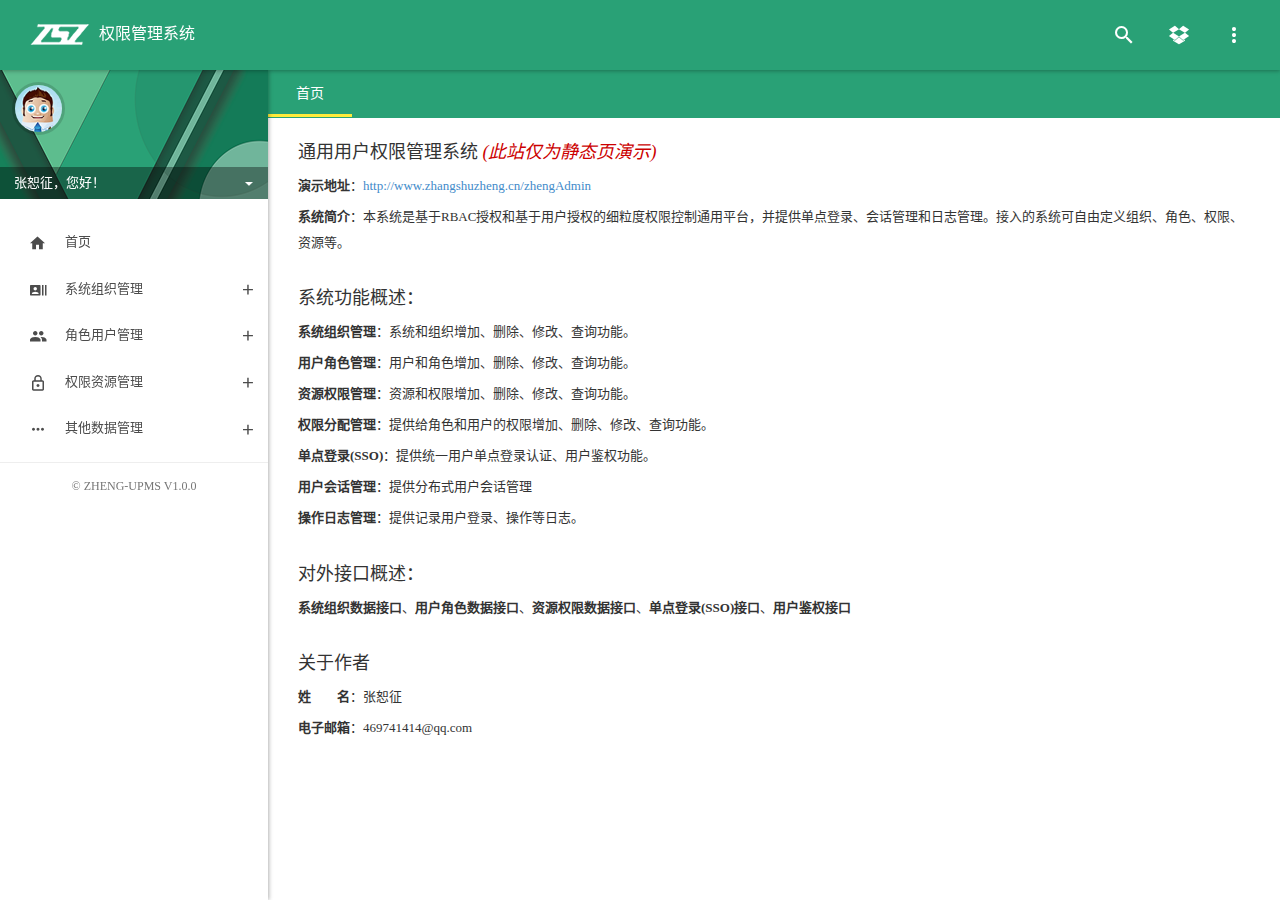
<file: springboot-demo/src/main/resources/static/index.html>
<!DOCTYPE HTML>
<html lang="zh-cn">
<head>
	<meta charset="utf-8">
	<meta http-equiv="X-UA-Compatible" content="IE=edge">
	<meta name="viewport" content="width=device-width, initial-scale=1">
	<title>用户权限管理系统</title>

	<link href="plugins/fullPage/jquery.fullPage.css" rel="stylesheet"/>
	<link href="plugins/bootstrap-3.3.0/css/bootstrap.min.css" rel="stylesheet"/>
	<link href="plugins/material-design-iconic-font-2.2.0/css/material-design-iconic-font.min.css" rel="stylesheet"/>
	<link href="plugins/waves-0.7.5/waves.min.css" rel="stylesheet"/>
	<link href="plugins/malihu-custom-scrollbar-plugin/jquery.mCustomScrollbar.min.css" rel="stylesheet"/>
	<link href="css/admin.css" rel="stylesheet"/>
	<style>
	/** skins **/
	#zheng-upms-server #header {background: #29A176;}
	#zheng-upms-server .content_tab{background: #29A176;}
	#zheng-upms-server .s-profile>a{background: url(images/zheng-upms.png) left top no-repeat;}
	
	#zheng-cms-admin #header {background: #455EC5;}
	#zheng-cms-admin .content_tab{background: #455EC5;}
	#zheng-cms-admin .s-profile>a{background: url(images/zheng-cms.png) left top no-repeat;}
	
	#zheng-pay-admin #header {background: #F06292;}
	#zheng-pay-admin .content_tab{background: #F06292;}
	#zheng-pay-admin .s-profile>a{background: url(images/zheng-pay.png) left top no-repeat;}
	
	#zheng-ucenter-home #header {background: #6539B4;}
	#zheng-ucenter-home .content_tab{background: #6539B4;}
	#zheng-ucenter-home .s-profile>a{background: url(images/zheng-ucenter.png) left top no-repeat;}
	
	#zheng-oss-web #header {background: #0B8DE5;}
	#zheng-oss-web .content_tab{background: #0B8DE5;}
	#zheng-oss-web .s-profile>a{background: url(images/zheng-oss.png) left top no-repeat;}
	
	#test #header {background: test;}
	#test .content_tab{background: test;}
	#test .s-profile>a{background: url(test) left top no-repeat;}
	</style>
</head>
<body>
<header id="header">
	<ul id="menu">
		<li id="guide" class="line-trigger">
			<div class="line-wrap">
				<div class="line top"></div>
				<div class="line center"></div>
				<div class="line bottom"></div>
			</div>
		</li>
		<li id="logo" class="hidden-xs">
			<a href="index.html">
				<img src="images/logo.png"/>
			</a>
			<span id="system_title">权限管理系统</span>
		</li>
		<li class="pull-right">
			<ul class="hi-menu">
				<!-- 搜索 -->
				<li class="dropdown">
					<a class="waves-effect waves-light" data-toggle="dropdown" href="javascript:;">
						<i class="him-icon zmdi zmdi-search"></i>
					</a>
					<ul class="dropdown-menu dm-icon pull-right">
						<form id="search-form" class="form-inline">
							<div class="input-group">
								<input id="keywords" type="text" name="keywords" class="form-control" placeholder="搜索"/>
								<div class="input-group-btn">
									<button type="submit" class="btn btn-default"><span class="glyphicon glyphicon-search"></span></button>
								</div>
							</div>
						</form>
					</ul>
				</li>
				<li class="dropdown">
					<a class="waves-effect waves-light" data-toggle="dropdown" href="javascript:;">
						<i class="him-icon zmdi zmdi-dropbox"></i>
					</a>
					<ul class="dropdown-menu dm-icon pull-right">
						<li class="skin-switch">
							请选择系统切换
						</li>
						<li class="divider"></li>
						<li>
							<a class="waves-effect switch-systems" href="javascript:;" systemid="1" systemname="zheng-upms-server" systemtitle="权限管理系统"><i class="zmdi zmdi-shield-security"></i> 权限管理系统</a>
						</li>
						
						<li>
							<a class="waves-effect switch-systems" href="javascript:;" systemid="2" systemname="zheng-cms-admin" systemtitle="内容管理系统"><i class="zmdi zmdi-wikipedia"></i> 内容管理系统</a>
						</li>
						
						<li>
							<a class="waves-effect switch-systems" href="javascript:;" systemid="3" systemname="zheng-pay-admin" systemtitle="支付管理系统"><i class="zmdi zmdi-paypal-alt"></i> 支付管理系统</a>
						</li>
						
						<li>
							<a class="waves-effect switch-systems" href="javascript:;" systemid="4" systemname="zheng-ucenter-home" systemtitle="用户管理系统"><i class="zmdi zmdi-account"></i> 用户管理系统</a>
						</li>
						
						<li>
							<a class="waves-effect switch-systems" href="javascript:;" systemid="5" systemname="zheng-oss-web" systemtitle="存储管理系统"><i class="zmdi zmdi-cloud"></i> 存储管理系统</a>
						</li>
					</ul>
				</li>
				<li class="dropdown">
					<a class="waves-effect waves-light" data-toggle="dropdown" href="javascript:;">
						<i class="him-icon zmdi zmdi-more-vert"></i>
					</a>
					<ul class="dropdown-menu dm-icon pull-right">
						<li class="hidden-xs">
							<a class="waves-effect" data-ma-action="fullscreen" href="javascript:fullPage();"><i class="zmdi zmdi-fullscreen"></i> 全屏模式</a>
						</li>
						<li>
							<a class="waves-effect" data-ma-action="clear-localstorage" href="javascript:;"><i class="zmdi zmdi-delete"></i> 清除缓存</a>
						</li>
						<li>
							<a class="waves-effect" href="javascript:;"><i class="zmdi zmdi-face"></i> 隐私管理</a>
						</li>
						<li>
							<a class="waves-effect" href="javascript:;"><i class="zmdi zmdi-settings"></i> 系统设置</a>
						</li>
						<li>
							<a class="waves-effect" href="javascript:;"><i class="zmdi zmdi-run"></i> 退出登录</a>
						</li>
					</ul>
				</li>
			</ul>
		</li>
	</ul>
</header>
<section id="main">
	<!-- 左侧导航区 -->
	<aside id="sidebar">
		<!-- 个人资料区 -->
		<div class="s-profile">
			<a class="waves-effect waves-light" href="javascript:;">
				<div class="sp-pic">
					<img src="images/avatar.jpg"/>
				</div>
				<div class="sp-info">
					张恕征，您好！
					<i class="zmdi zmdi-caret-down"></i>
				</div>
			</a>
			<ul class="main-menu">
				<li>
					<a class="waves-effect" href="javascript:;"><i class="zmdi zmdi-account"></i> 个人资料</a>
				</li>
				<li>
					<a class="waves-effect" href="javascript:;"><i class="zmdi zmdi-face"></i> 隐私管理</a>
				</li>
				<li>
					<a class="waves-effect" href="javascript:;"><i class="zmdi zmdi-settings"></i> 系统设置</a>
				</li>
				<li>
					<a class="waves-effect" href="javascript:;"><i class="zmdi zmdi-run"></i> 退出登录</a>
				</li>
			</ul>
		</div>
		<!-- /个人资料区 -->
		<!-- 菜单区 -->
		<ul class="main-menu">
			<li>
			<a class="waves-effect" href="javascript:Tab.addTab('首页', 'home');"><i class="zmdi zmdi-home"></i> 首页</a>
			</li>
			<li class="sub-menu system_menus system_1 0">
			<a class="waves-effect" href="javascript:;"><i class="zmdi zmdi-accounts-list"></i> 系统组织管理</a>
			<ul>
				<li><a class="waves-effect" href="javascript:Tab.addTab('系统管理', 'crud.html');">系统管理</a></li>
				<li><a class="waves-effect" href="javascript:Tab.addTab('组织管理', '/manage/organization/index');">组织管理</a></li>
			</ul>
			</li>
			<li class="sub-menu system_menus system_1 3">
			<a class="waves-effect" href="javascript:;"><i class="zmdi zmdi-accounts"></i> 角色用户管理</a>
			<ul>
				<li><a class="waves-effect" href="javascript:Tab.addTab('角色管理', '/manage/role/index');">角色管理</a></li>
				<li><a class="waves-effect" href="javascript:Tab.addTab('用户管理', '/manage/user/index');">用户管理</a></li>
			</ul>
			</li>
			<li class="sub-menu system_menus system_1 6">
			<a class="waves-effect" href="javascript:;"><i class="zmdi zmdi-lock-outline"></i> 权限资源管理</a>
			<ul>
				<li><a class="waves-effect" href="javascript:Tab.addTab('权限管理', '/manage/permission/index');">权限管理</a></li>
			</ul>
			</li>
			<li class="sub-menu system_menus system_1 7">
			<a class="waves-effect" href="javascript:;"><i class="zmdi zmdi-more"></i> 其他数据管理</a>
			<ul>
				<li><a class="waves-effect" href="javascript:Tab.addTab('公共码表', '/manage/coder/index');">公共码表</a></li>
				<li><a class="waves-effect" href="javascript:Tab.addTab('会话管理', '/manage/session/index');">会话管理</a></li>
				<li><a class="waves-effect" href="javascript:Tab.addTab('日志记录', '/manage/log/index');">日志记录</a></li>
				<li><a class="waves-effect" href="javascript:Tab.addTab('键值设置', '/manage/map/index');">键值设置</a></li>
			</ul>
			</li>
			<li class="sub-menu system_menus system_2 12" style="display:none;">
			<a class="waves-effect" href="javascript:;"><i class="zmdi zmdi-menu"></i> 标签类目管理</a>
			<ul>
				<li><a class="waves-effect" href="javascript:Tab.addTab('标签管理', '/manage/tag/index');">标签管理</a></li>
				<li><a class="waves-effect" href="javascript:Tab.addTab('类目管理', '/manage/category/index');">类目管理</a></li>
			</ul>
			</li>
			<li class="sub-menu system_menus system_2 15" style="display:none;">
			<a class="waves-effect" href="javascript:;"><i class="zmdi zmdi-collection-text"></i> 文章内容管理</a>
			<ul>
				<li><a class="waves-effect" href="javascript:Tab.addTab('文章管理', '/manage/article/index');">文章管理</a></li>
				<li><a class="waves-effect" href="javascript:Tab.addTab('回收管理', '/manage/article/recycle');">回收管理</a></li>
			</ul>
			</li>
			<li>
			<div class="upms-version">
				&copy; ZHENG-UPMS V1.0.0
			</div>
			</li>
		</ul>
		<!-- /菜单区 -->
	</aside>
	<!-- /左侧导航区 -->
	<section id="content">
		<div class="content_tab">
			<div class="tab_left">
				<a class="waves-effect waves-light" href="javascript:;"><i class="zmdi zmdi-chevron-left"></i></a>
			</div>
			<div class="tab_right">
				<a class="waves-effect waves-light" href="javascript:;"><i class="zmdi zmdi-chevron-right"></i></a>
			</div>
			<ul id="tabs" class="tabs">
				<li id="tab_home" data-index="home" data-closeable="false" class="cur">
					<a class="waves-effect waves-light">首页</a>
				</li>
			</ul>
		</div>
		<div class="content_main">
			<div id="iframe_home" class="iframe cur">
				<p><h4>通用用户权限管理系统 <i style="color:#c00">(此站仅为静态页演示)</i></h4></p>
				<p><b>演示地址</b>：<a href="http://www.zhangshuzheng.cn/zhengAdmin" target="_blank">http://www.zhangshuzheng.cn/zhengAdmin</a></p>
				<p><b>系统简介</b>：本系统是基于RBAC授权和基于用户授权的细粒度权限控制通用平台，并提供单点登录、会话管理和日志管理。接入的系统可自由定义组织、角色、权限、资源等。</p><br/>
				<p><h4>系统功能概述：</h4></p>
				<p><b>系统组织管理</b>：系统和组织增加、删除、修改、查询功能。</p>
				<p><b>用户角色管理</b>：用户和角色增加、删除、修改、查询功能。</p>
				<p><b>资源权限管理</b>：资源和权限增加、删除、修改、查询功能。</p>
				<p><b>权限分配管理</b>：提供给角色和用户的权限增加、删除、修改、查询功能。</p>
				<p><b>单点登录(SSO)</b>：提供统一用户单点登录认证、用户鉴权功能。</p>
				<p><b>用户会话管理</b>：提供分布式用户会话管理</p>
				<p><b>操作日志管理</b>：提供记录用户登录、操作等日志。</p><br/>
				<p><h4>对外接口概述：</h4></p>
				<p><b>系统组织数据接口</b>、<b>用户角色数据接口</b>、<b>资源权限数据接口</b>、<b>单点登录(SSO)接口</b>、<b>用户鉴权接口</b></p><br/>
				<p><h4>关于作者</h4></p>
				<p><b>姓　　名</b>：张恕征</p>
				<p><b>电子邮箱</b>：469741414@qq.com</p>
			</div>
		</div>
	</section>
</section>
<footer id="footer"></footer>

<script src="plugins/jquery.1.12.4.min.js"></script>
<script src="plugins/bootstrap-3.3.0/js/bootstrap.min.js"></script>
<script src="plugins/waves-0.7.5/waves.min.js"></script>
<script src="plugins/malihu-custom-scrollbar-plugin/jquery.mCustomScrollbar.concat.min.js"></script>
<script src="plugins/BootstrapMenu.min.js"></script>
<script src="plugins/device.min.js"></script>
<script src="plugins/fullPage/jquery.fullPage.min.js"></script>
<script src="plugins/fullPage/jquery.jdirk.min.js"></script>
<script src="plugins/jquery.cookie.js"></script>

<script src="js/admin.js"></script>
</body>
</html>
</file>
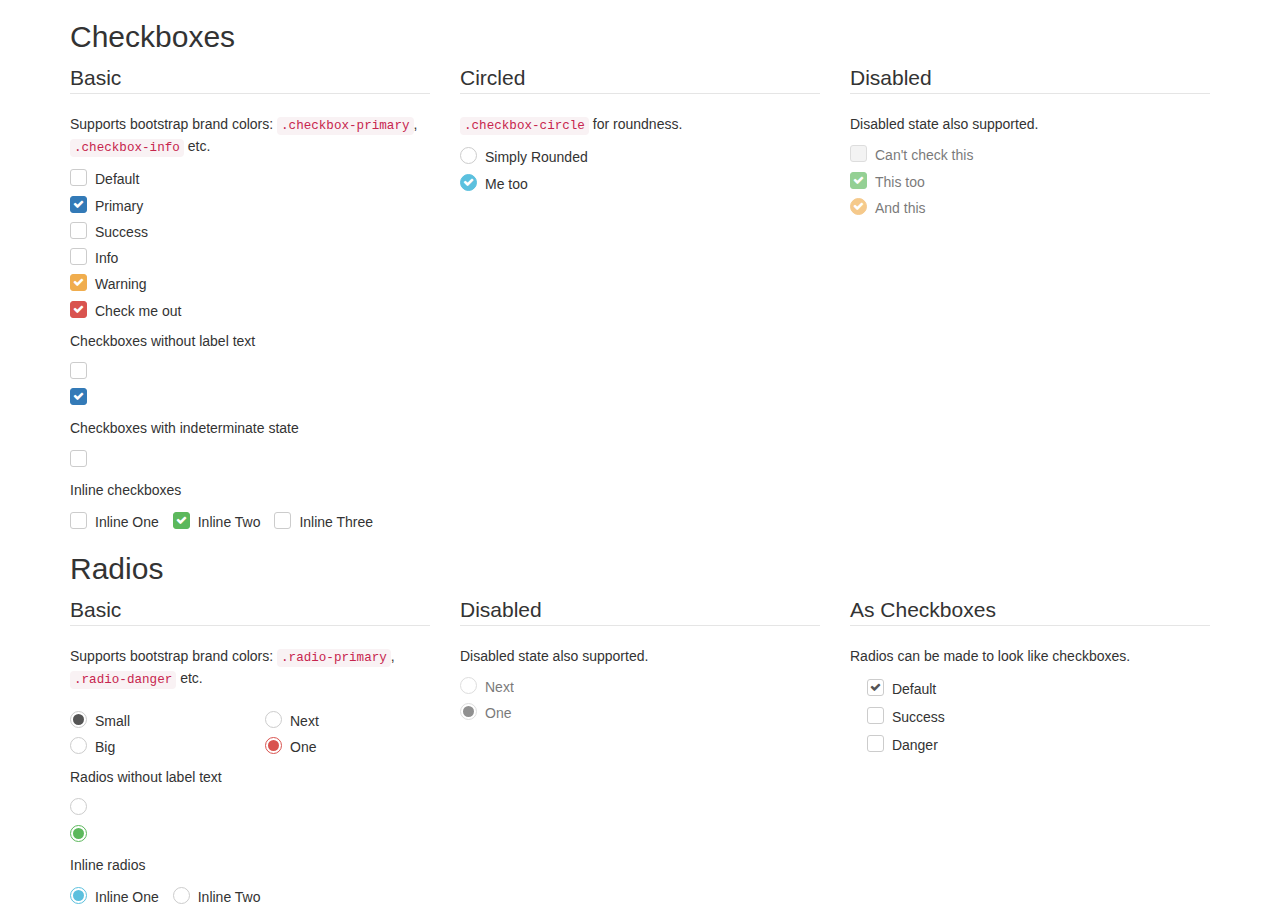
<file: springboot-demo/src/main/resources/static/plugins/awesome-bootstrap-checkbox/index.html>
<!DOCTYPE html>
<html>
<head lang="en">
    <meta charset="UTF-8">
    <title>awesome bootstrap checkbox demo</title>
    <link rel="stylesheet" href="../bootstrap-3.3.0/css/bootstrap.css"/>
    <link rel="stylesheet" href="../font-awesome-4.7.0/css/font-awesome.css"/>
    <link rel="stylesheet" href="awesome-bootstrap-checkbox.css"/>
</head>
<body>
<div class="container">
    <h2>Checkboxes</h2>
    <form role="form">
        <div class="row">
            <div class="col-md-4">
                <fieldset>
                    <legend>
                        Basic
                    </legend>
                    <p>
                        Supports bootstrap brand colors: <code>.checkbox-primary</code>, <code>.checkbox-info</code> etc.
                    </p>
                    <div class="checkbox">
                        <input id="checkbox1" class="styled" type="checkbox">
                        <label for="checkbox1">
                            Default
                        </label>
                    </div>
                    <div class="checkbox checkbox-primary">
                        <input id="checkbox2" class="styled" type="checkbox" checked>
                        <label for="checkbox2">
                            Primary
                        </label>
                    </div>
                    <div class="checkbox checkbox-success">
                        <input id="checkbox3" class="styled" type="checkbox">
                        <label for="checkbox3">
                            Success
                        </label>
                    </div>
                    <div class="checkbox checkbox-info">
                        <input id="checkbox4" class="styled" type="checkbox">
                        <label for="checkbox4">
                            Info
                        </label>
                    </div>
                    <div class="checkbox checkbox-warning">
                        <input id="checkbox5" type="checkbox" class="styled" checked>
                        <label for="checkbox5">
                            Warning
                        </label>
                    </div>
                    <div class="checkbox checkbox-danger">
                        <input id="checkbox6" type="checkbox" class="styled" checked>
                        <label for="checkbox6">
                            Check me out
                        </label>
                    </div>
                    <p>Checkboxes without label text</p>
                    <div class="checkbox">
                        <input type="checkbox" class="styled" id="singleCheckbox1" value="option1" aria-label="Single checkbox One">
                        <label></label>
                    </div>
                    <div class="checkbox checkbox-primary">
                        <input type="checkbox" class="styled styled-primary" id="singleCheckbox2" value="option2" checked aria-label="Single checkbox Two">
                        <label></label>
                    </div>
                    <p>Checkboxes with indeterminate state</p>
                    <div class="checkbox checkbox-primary">
                        <input id="indeterminateCheckbox" class="styled" type="checkbox" onclick="changeState(this)">
                        <label></label>
                    </div>
                    <p>Inline checkboxes</p>
                    <div class="checkbox checkbox-inline">
                        <input type="checkbox" class="styled" id="inlineCheckbox1" value="option1">
                        <label for="inlineCheckbox1"> Inline One </label>
                    </div>
                    <div class="checkbox checkbox-success checkbox-inline">
                        <input type="checkbox" class="styled" id="inlineCheckbox2" value="option1" checked>
                        <label for="inlineCheckbox2"> Inline Two </label>
                    </div>
                    <div class="checkbox checkbox-inline">
                        <input type="checkbox" class="styled" id="inlineCheckbox3" value="option1">
                        <label for="inlineCheckbox3"> Inline Three </label>
                    </div>
                </fieldset>
            </div>
            <div class="col-md-4">
                <fieldset>
                    <legend>
                        Circled
                    </legend>
                    <p>
                        <code>.checkbox-circle</code> for roundness.
                    </p>
                    <div class="checkbox checkbox-circle">
                        <input id="checkbox7" class="styled" type="checkbox">
                        <label for="checkbox7">
                            Simply Rounded
                        </label>
                    </div>
                    <div class="checkbox checkbox-info checkbox-circle">
                        <input id="checkbox8" class="styled" type="checkbox" checked>
                        <label for="checkbox8">
                            Me too
                        </label>
                    </div>
                </fieldset>
            </div>
            <div class="col-md-4">
                <fieldset>
                    <legend>
                        Disabled
                    </legend>
                    <p>
                        Disabled state also supported.
                    </p>
                    <div class="checkbox">
                        <input class="styled" id="checkbox9" type="checkbox" disabled>
                        <label for="checkbox9">
                            Can't check this
                        </label>
                    </div>
                    <div class="checkbox checkbox-success">
                        <input class="styled styled" id="checkbox10" type="checkbox" disabled checked>
                        <label for="checkbox10">
                            This too
                        </label>
                    </div>
                    <div class="checkbox checkbox-warning checkbox-circle">
                        <input class="styled" id="checkbox11" type="checkbox" disabled checked>
                        <label for="checkbox11">
                            And this
                        </label>
                    </div>
                </fieldset>
            </div>
        </div>
    </form>
    <h2>Radios</h2>
    <form role="form">
        <div class="row">
            <div class="col-md-4">
                <fieldset>
                    <legend>
                        Basic
                    </legend>
                    <p>
                        Supports bootstrap brand colors: <code>.radio-primary</code>, <code>.radio-danger</code> etc.
                    </p>
                    <div class="row">
                        <div class="col-sm-6">
                            <div class="radio">
                                <input type="radio" name="radio1" id="radio1" value="option1" checked>
                                <label for="radio1">
                                    Small
                                </label>
                            </div>
                            <div class="radio">
                                <input type="radio" name="radio1" id="radio2" value="option2">
                                <label for="radio2">
                                    Big
                                </label>
                            </div>
                        </div>
                        <div class="col-sm-6">
                            <div class="radio radio-danger">
                                <input type="radio" name="radio2" id="radio3" value="option1">
                                <label for="radio3">
                                    Next
                                </label>
                            </div>
                            <div class="radio radio-danger">
                                <input type="radio" name="radio2" id="radio4" value="option2" checked>
                                <label for="radio4">
                                    One
                                </label>
                            </div>
                        </div>
                    </div>
                    <p>Radios without label text</p>
                    <div class="radio">
                        <input type="radio" id="singleRadio1" value="option1" name="radioSingle1" aria-label="Single radio One">
                        <label></label>
                    </div>
                    <div class="radio radio-success">
                        <input type="radio" id="singleRadio2" value="option2" name="radioSingle1" checked aria-label="Single radio Two">
                        <label></label>
                    </div>
                    <p>Inline radios</p>
                    <div class="radio radio-info radio-inline">
                        <input type="radio" id="inlineRadio1" value="option1" name="radioInline" checked>
                        <label for="inlineRadio1"> Inline One </label>
                    </div>
                    <div class="radio radio-inline">
                        <input type="radio" id="inlineRadio2" value="option2" name="radioInline">
                        <label for="inlineRadio2"> Inline Two </label>
                    </div>
                </fieldset>
            </div>
            <div class="col-md-4">
                <fieldset>
                    <legend>
                        Disabled
                    </legend>
                    <p>
                        Disabled state also supported.
                    </p>
                    <div class="radio radio-danger">
                        <input type="radio" name="radio3" id="radio5" value="option1" disabled>
                        <label for="radio5">
                            Next
                        </label>
                    </div>
                    <div class="radio">
                        <input type="radio" name="radio3" id="radio6" value="option2" checked disabled>
                        <label for="radio6">
                            One
                        </label>
                    </div>
                </fieldset>
            </div>
            <div class="col-md-4">
                <fieldset>
                    <legend>
                        As Checkboxes
                    </legend>
                    <p>
                        Radios can be made to look like checkboxes.
                    </p>
                    <div class="checkbox checkbox">
                        <input type="radio" name="radio4" id="radio7" value="option1" checked>
                        <label for="radio7">
                            Default
                        </label>
                    </div>
                    <div class="checkbox checkbox-success">
                        <input type="radio" name="radio4" id="radio8" value="option2">
                        <label for="radio8">
                            Success
                        </label>
                    </div>
                    <div class="checkbox checkbox-danger">
                        <input type="radio" name="radio4" id="radio9" value="option3">
                        <label for="radio9">
                            Danger
                        </label>
                    </div>
                </fieldset>
            </div>
        </div>
    </form>
</div>
<script type="text/javascript">
    function changeState(el) {
        if (el.readOnly) el.checked=el.readOnly=false;
        else if (!el.checked) el.readOnly=el.indeterminate=true;
    }
</script>
</body>
</html>
</file>
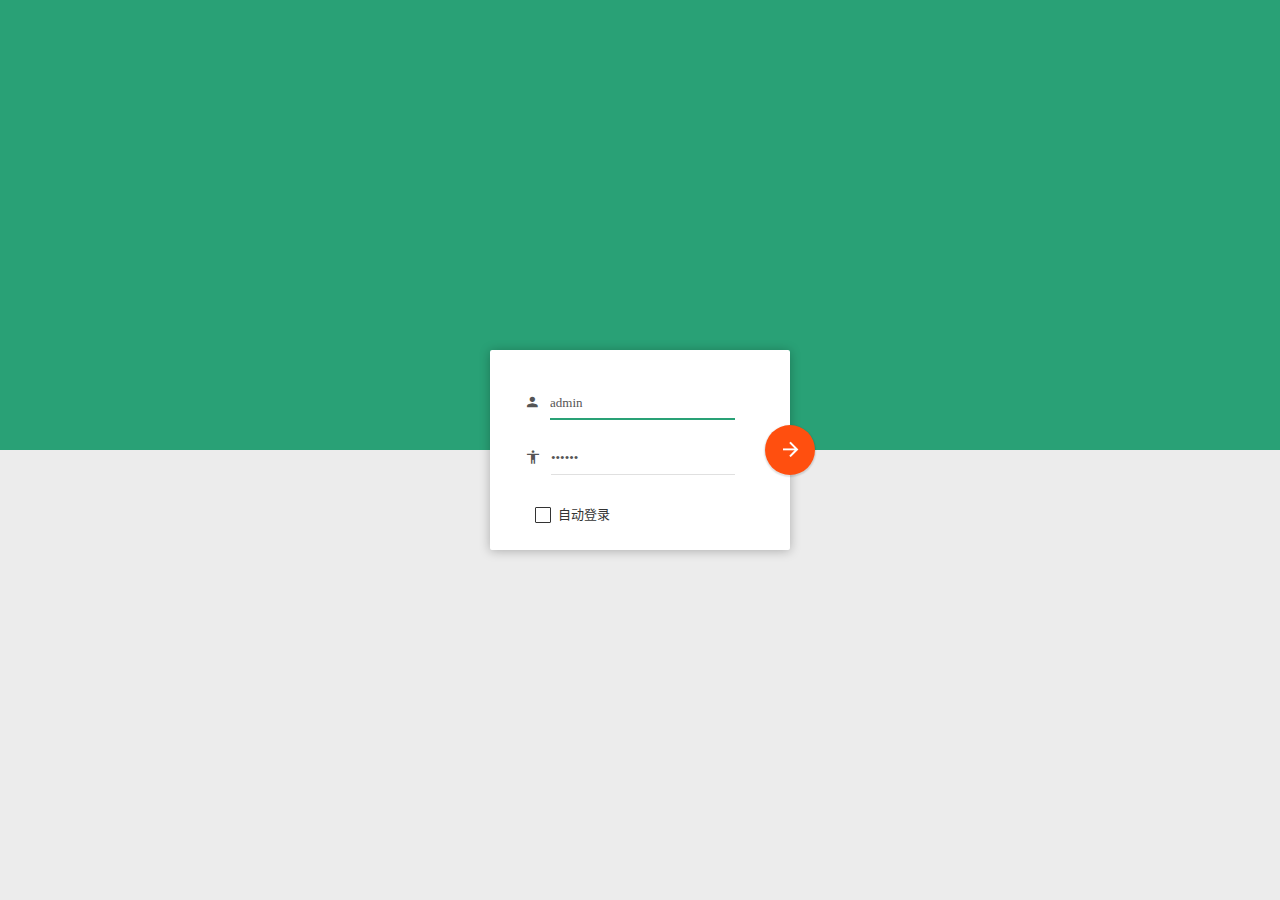
<file: springboot-demo/src/main/resources/static/login.html>
﻿<!DOCTYPE HTML>
<html lang="zh-cn">
<head>
	<meta charset="utf-8">
	<meta http-equiv="X-UA-Compatible" content="IE=edge">
	<meta name="viewport" content="width=device-width, initial-scale=1">
	<title>登录页</title>

	<link href="plugins/bootstrap-3.3.0/css/bootstrap.min.css" rel="stylesheet"/>
	<link href="plugins/material-design-iconic-font-2.2.0/css/material-design-iconic-font.min.css" rel="stylesheet"/>
	<link href="plugins/waves-0.7.5/waves.min.css" rel="stylesheet"/>
	<link href="plugins/checkbix/css/checkbix.min.css" rel="stylesheet"/>
	<link href="css/login.css" rel="stylesheet"/>
</head>
<body>
<div id="login-window">
	<div class="input-group m-b-20">
		<span class="input-group-addon"><i class="zmdi zmdi-account"></i></span>
		<div class="fg-line">
			<input id="username" type="text" class="form-control" name="username" placeholder="帐号" required autofocus value="admin">
		</div>
	</div>
	<div class="input-group m-b-20">
		<span class="input-group-addon"><i class="zmdi zmdi-male"></i></span>
		<div class="fg-line">
			<input id="password" type="password" class="form-control" name="password" placeholder="密码" required value="123456">
		</div>
	</div>
	<div class="clearfix">
	</div>
	<div class="checkbox">
		<input id="rememberMe" type="checkbox" class="checkbix" data-text="自动登录" name="rememberMe">
	</div>
	<a id="login-bt" href="javascript:;" class="waves-effect waves-button waves-float"><i class="zmdi zmdi-arrow-forward"></i></a>
</div>
<script src="plugins/jquery.1.12.4.min.js"></script>
<script src="plugins/bootstrap-3.3.0/js/bootstrap.min.js"></script>
<script src="plugins/waves-0.7.5/waves.min.js"></script>
<script src="plugins/checkbix/js/checkbix.min.js"></script>

<script src="js/login.js"></script>
<script type="text/javascript">
	Checkbix.init();
</script>
</body>
</html>
</file>
<file: springboot-demo/src/main/resources/static/css/admin.css>
body, html {height: 100%; position: relative; font-family: 'Microsoft yahei'; font-size: 13px; font-weight: 400; overflow-y: hidden;}
img {vertical-align: middle;}
a, a:hover, a:active, a:focus {text-decoration: none; -webkit-user-drag: none;}

/** 头部 **/
#header {width: 100%; height: 70px; padding: 0 20px; position: fixed; z-index: 11; left: 0; top: 0; box-shadow: 0 1px 4px rgba(0,0,0,.3);}
#menu {position: relative; list-style: none; padding: 17px 0; margin-bottom: 0; height: 70px;}
#menu>li {float: left;}

/* 头部左侧侧边栏操作按钮 */
.line-trigger{margin-left:-5px;cursor:pointer;position:relative;display:none!important}
.line-trigger:before{content:"";position:absolute;top:50%;left:50%;width:45px;height:45px;border-radius:50%;background:rgba(255,255,255,.22);-webkit-transition:all;-o-transition:all;transition:all;-webkit-transition-duration:.3s;transition-duration:.3s;transform:scale(0);z-index:0;margin-top:-22px;margin-left:-22px}
.line-trigger.toggled:before{-webkit-transform:scale(1);-ms-transform:scale(1);-o-transform:scale(1);transform:scale(1)}
.line-wrap{width:18px;height:12px;-webkit-transition:all;transition:all;-webkit-transition-duration:.3s;transition-duration:.3s;margin:12px 20px}
.toggled .line-wrap{-webkit-transform:rotate(180deg);-ms-transform:rotate(180deg);-o-transform:rotate(180deg);transform:rotate(180deg)}
.line-wrap .line{width:18px;height:2px;-webkit-transition:all;transition:all;-webkit-transition-duration:.3s;transition-duration:.3s;background-color:#fff}
.toggled .line-wrap .line.top{width:12px;transform:translateX(8px) translateY(1px) rotate(45deg);-webkit-transform:translateX(8px) translateY(1px) rotate(45deg)}
.line-wrap .line.center{margin:3px 0}
.toggled .line-wrap .line.bottom{width:12px;transform:translateX(8px) translateY(-1px) rotate(-45deg);-webkit-transform:translateX(8px) translateY(-1px) rotate(-45deg)}

/* 头部左侧logo */
#logo a {margin-left: 10px!important;}
#logo a img{vertical-align: top;}
#system_title{color: #fff; height:33px; line-height: 33px; font-size: 16px;}

/* 头部右侧工具按钮 */
.pull-right {float: right!important;}
.hi-menu {list-style: none; padding:0;}
.hi-menu>li {display: inline-block; margin: 0 1px; vertical-align: top; min-width: 50px;}
.hi-menu>li>a {color: #fff; display: block; text-align: center; z-index: 1; position: relative; -webkit-transition: background-color; -o-transition: background-color; transition: background-color; -webkit-transition-duration: 250ms; transition-duration: 250ms; border-radius: 2px;}
.hi-menu>li>a>.him-icon {font-size: 24px; line-height: 36px;}
.dropdown {position: relative;}
.dropdown-menu{box-shadow: 0 2px 10px rgba(0,0,0,.2);border: none;}
.dropdown-menu .divider{height:1px;margin:8px 0;overflow:hidden;background-color:rgba(0,0,0,.08)}
.dropdown-menu>li>a{display:block;clear:both;font-weight:400;color:#333;padding:10px 20px;font-size:13px;-webkit-transition:background-color;-o-transition:background-color;transition:background-color;-webkit-transition-duration:.3s;transition-duration:.3s}
.dropdown li>a>.zmdi{line-height:100%;vertical-align:top;font-size:16px;width:28px}
#header .skin-switch{padding:10px 0 2px;text-align:center;font-size:13px;}
#search-form{margin: 6px 15px;}
#keywords{min-width:150px}

/** 正文 **/
#main {height: 100%; padding-top: 70px; padding-bottom: 0;}

/* 侧边栏响应式 */
@media (max-width: 1279px) {
    #sidebar {-webkit-transform:translate3d(-288px,0,0); transform: translate3d(-288px,0,0); box-shadow: 0 0 20px rgba(14,18,21,.38) }
    #sidebar.toggled {-webkit-transform: translate3d(0,0,0); transform: translate3d(0,0,0);}
    #header .line-trigger {display: inline-block!important;}
}
@media (max-width: 767px) {
    #header{padding: 0 8px;}
}

/** 侧边栏 **/
#sidebar {position: fixed; width: 268px; background: #fff; height: calc(100% - 70px); top: 70px; transition: all; -webkit-transition-duration: .3s; transition-duration: .3s; z-index: 10; overflow-y: auto; box-shadow: 1px 0 4px rgba(0,0,0,.3);}

/* 侧边栏个人信息 */
.s-profile>a{display:block;height:129px;margin-bottom:5px;width:100%;background-size:100%;text-decoration:none}
.s-profile>a .sp-pic{padding:12px}
.s-profile>a .sp-pic>img{width:47px;height:47px;border-radius:50%;border:3px solid rgba(0,0,0,.14);box-sizing:content-box}
.s-profile>a .sp-info{background:rgba(0,0,0,.37);padding:7px 14px;color:#fff;margin-top:20px;position:relative}
.s-profile>a .sp-info>i{font-size:19px;line-height:100%;position:absolute;right:15px;top:7px;-webkit-transition:all;-o-transition:all;transition:all;-webkit-transition-duration:.3s;transition-duration:.3s}
.s-profile.toggled .sp-info>i{-webkit-transform:rotate(180deg);-ms-transform:rotate(180deg);-o-transform:rotate(180deg);transform:rotate(180deg)}
.s-profile .main-menu{display:none;margin:0}
.zmdi{display:inline-block;font:normal normal normal 14px/1 Material-Design-Iconic-Font;font-size:inherit;text-rendering:auto;-webkit-font-smoothing:antialiased;-moz-osx-font-smoothing:grayscale}
.zmdi-caret-down:before{content:'\f2f2'}

/* 侧边栏菜单 */
.main-menu{list-style:none;padding-left:0;margin:20px 0 0}
.main-menu a{-webkit-transition:color;-o-transition:color;transition:color;-webkit-transition-duration:.3s;transition-duration:.3s}
.main-menu>li>a{padding:14px 20px 14px 65px;display:block;font-weight:500;position:relative;color:#4C4C4C}
.main-menu>li>a>i{position:absolute;left:25px;font-size:18px;top:2px;width:25px;text-align:center;padding:13px 0}
.sub-menu ul{list-style:none;display:none;padding:0}
.sub-menu ul>li:first-child>a{padding-top:14px}
.sub-menu ul>li:last-child>a{padding-bottom:16px}
.sub-menu ul>li>a{padding:8px 20px 8px 65px;font-weight:500;display:block;color:#989898}
.sub-menu.toggled>ul{display:block}
.sub-menu>a:after,.sub-menu>a:before{position:absolute;top:50%;margin-top:-11px;font-family:Material-Design-Iconic-Font;font-size:17px;right:15px;-webkit-transition:all;-o-transition:all;transition:all;-webkit-transition-duration:250ms;transition-duration:250ms}
.sub-menu>a:before{content:"\f278";-webkit-transform:scale(1);-ms-transform:scale(1);-o-transform:scale(1);transform:scale(1)}
.sub-menu.toggled>a:before{content:"\f278";-webkit-transform:scale(0);-ms-transform:scale(0);-o-transform:scale(0);transform:scale(0)}
.sub-menu>a:after,.sub-menu>a:before{position:absolute;top:50%;margin-top:-11px;font-family:Material-Design-Iconic-Font;font-size:17px;right:15px;-webkit-transition:all;-o-transition:all;transition:all;-webkit-transition-duration:250ms;transition-duration:250ms}
.sub-menu>a:after{content:"\f273";transform:scale(0)}
.sub-menu.toggled>a:after{content:"\f273";-webkit-transform:scale(1);-ms-transform:scale(1);-o-transform:scale(1);transform:scale(1)}
.main-menu a:hover{color:#262626}
.upms-version{margin-top: 10px; height: 46px; line-height: 46px; font-size: 12px; color: #777; text-align: center; border-top: 1px solid #eee;}

/* 内容区响应式 */
@media (min-width: 768px) {
    #content {padding-left: 0;}
}
@media (min-width: 992px) {
	#content {padding-left: 0;}
}
@media (min-width: 1280px) {
    #content {padding-left: 268px;}
}
#content {height: 100%; padding-right: 0; transition: all;}

/* 内容区 */
.container, .container-fluid{height:100%;padding:0;}
@media (min-width: 1280px) {
    #content:not(.content-alt) {padding-left: 268px;padding-right: 0}
}
@media (min-width: 768px) and (max-width:1279px) {
    #content {padding-left: 0;padding-right: 0}
}
@media (min-width: 992px) {
    .container {width:100%}
}
@media (min-width: 1200px) {
    .container {width:100%}
}
#content {height: 100%;}

/* 选项卡 */
.content_tab{width:100%;height:48px;overflow:hidden;}
.content_tab>ul{padding:0;font-size:0;display:block;white-space:nowrap;-webkit-overflow-scrolling:touch;overflow-x:scroll;}
.scroll>ul{margin:0 40px;}
.scroll>.tab_left,.scroll>.tab_right{display:block;}
.tab_left,.tab_right{width:40px;height:48px;line-height:48px;color:#fff;text-align:center;display:none;}
.tab_left{float:left;margin-right:-40px;}
.tab_right{float:right;margin-left:-40px;}
.tab_left>a,.tab_right>a{display:block;width:100%;color:rgba(255, 255, 255, 0.5);font-size:22px;}
.tab_left>.active,.tab_right>.active{color:#fff;}
.content_tab{position:relative;}
.content_tab>ul>li{display:inline-block; height: 48px; line-height: 48px; margin:0; font-size:14px;}
.content_tab>ul>li>a{display:block; height: 48px; line-height: 48px;color:rgba(255, 255, 255, 0.9);padding:0 28px;transition:background-color .35s cubic-bezier(.35,0,.25,1);border-bottom:none;position: relative;}
.content_tab>ul>li>a:active{background:rgba(255, 255, 255, 0.1);}
.content_tab>ul>.cur>a{/*border-bottom:3px solid #FFEB3B;*/color:#fff;}
.content_tab>ul>li>a:after{content:"";position:absolute;bottom:0;left:50%;right:50%;width:0;border-bottom:3px solid #FFEB3B;transition:all linear .2s}
.content_tab>ul>.cur>a:after{left:0;bottom:1px;width:100%;opacity:1;transition:all linear .2s}

.content_main{height:calc(100% - 48px);-webkit-overflow-scrolling:touch;}
.content_main>.cur{display:block;}
.iframe{height:100%;display:none;}


#iframe_home{padding: 15px 30px; font-size: 13px;overflow:auto;}
#iframe_home p{margin-bottom: 5px; line-height: 2em;}

/* 底部 */
#footer {display:none;}

/* 滚动条 */
.mCSB_scrollTools{width:5px}
.mCSB_scrollTools .mCSB_dragger_bar{border-radius:0!important}
.mCSB_scrollTools.mCSB_scrollTools_horizontal,.mCSB_scrollTools.mCSB_scrollTools_vertical{margin:0!important}
.mCSB_scrollTools.mCSB_scrollTools_horizontal{height:10px}
</file>
<file: springboot-demo/src/main/resources/static/css/login.css>
body, html {height: 100%; font-family: 'Microsoft yahei'; font-size: 13px; font-weight: 400;}
img {vertical-align: middle;}
a, a:hover, a:active, a:focus {text-decoration: none; -webkit-user-drag: none;}
a i{font-size: 13px;}

body{background:#ECECEC;}
body:before{height:50%;width:100%;position:absolute;top:0;left:0;background:#29a176;content:"";z-index:0}
#login-window{position:relative;top:50%;left:50%;width:300px;height:200px;margin-left:-150px;margin-top:-100px;padding:35px 55px 35px 25px;z-index:10;background:#fff;box-shadow:0 1px 11px rgba(0,0,0,.27);border-radius:2px;}
.m-b-20{margin-bottom:20px !important;}

#login-bt{position:absolute;width:50px;height:50px;border-radius:50%;line-height:36px!important;top:50%;margin-top:-25px;right:-25px;background:#FF4F0F;}
#login-bt i{font-size:23px;color:#fff;}

.input-group-addon{border:none;background:none;font-size:16px;}
.form-control{position:relative;font-size:13px;border:1px solid #e0e0e0;border-left:0;border-right:0;border-top:0;padding:0;background:#fff;height:35px;line-height:35px;transition: border-color ease-in-out .15s, box-shadow ease-in-out .15s;box-shadow:none;}
.form-control:active, .form-control:focus{box-shadow:none;}
.fg-line{position:relative;vertical-align:top;display:inline-block;width:100%;}
.fg-line:after{position:absolute;z-index:3;bottom:0;left:0;height:2px;width:0;content:"";-webkit-transition:all;-o-transition:all;transition:all;-webkit-transition-duration:.3s;transition-duration:.3s;background:#29a176;}
.fg-line.fg-toggled:after{width:100%}

input[type=checkbox].checkbix:checked+label>span:before{box-sizing: content-box;}
</file>
<file: springboot-demo/src/main/resources/static/plugins/material-design-iconic-font-2.2.0/css/material-design-iconic-font.min.css>
@font-face{font-family:Material-Design-Iconic-Font;src:url(../fonts/Material-Design-Iconic-Font.woff2?v=2.2.0) format('woff2'),url(../fonts/Material-Design-Iconic-Font.woff?v=2.2.0) format('woff'),url(../fonts/Material-Design-Iconic-Font.ttf?v=2.2.0) format('truetype')}.zmdi{display:inline-block;font:normal normal normal 14px/1 'Material-Design-Iconic-Font';font-size:inherit;text-rendering:auto;-webkit-font-smoothing:antialiased;-moz-osx-font-smoothing:grayscale}.zmdi-hc-lg{font-size:1.33333333em;line-height:.75em;vertical-align:-15%}.zmdi-hc-2x{font-size:2em}.zmdi-hc-3x{font-size:3em}.zmdi-hc-4x{font-size:4em}.zmdi-hc-5x{font-size:5em}.zmdi-hc-fw{width:1.28571429em;text-align:center}.zmdi-hc-ul{padding-left:0;margin-left:2.14285714em;list-style-type:none}.zmdi-hc-ul>li{position:relative}.zmdi-hc-li{position:absolute;left:-2.14285714em;width:2.14285714em;top:.14285714em;text-align:center}.zmdi-hc-li.zmdi-hc-lg{left:-1.85714286em}.zmdi-hc-border{padding:.1em .25em;border:solid .1em #9e9e9e;border-radius:2px}.zmdi-hc-border-circle{padding:.1em .25em;border:solid .1em #9e9e9e;border-radius:50%}.zmdi.pull-left{float:left;margin-right:.15em}.zmdi.pull-right{float:right;margin-left:.15em}.zmdi-hc-spin{-webkit-animation:zmdi-spin 1.5s infinite linear;animation:zmdi-spin 1.5s infinite linear}.zmdi-hc-spin-reverse{-webkit-animation:zmdi-spin-reverse 1.5s infinite linear;animation:zmdi-spin-reverse 1.5s infinite linear}@-webkit-keyframes zmdi-spin{0%{-webkit-transform:rotate(0deg);transform:rotate(0deg)}100%{-webkit-transform:rotate(359deg);transform:rotate(359deg)}}@keyframes zmdi-spin{0%{-webkit-transform:rotate(0deg);transform:rotate(0deg)}100%{-webkit-transform:rotate(359deg);transform:rotate(359deg)}}@-webkit-keyframes zmdi-spin-reverse{0%{-webkit-transform:rotate(0deg);transform:rotate(0deg)}100%{-webkit-transform:rotate(-359deg);transform:rotate(-359deg)}}@keyframes zmdi-spin-reverse{0%{-webkit-transform:rotate(0deg);transform:rotate(0deg)}100%{-webkit-transform:rotate(-359deg);transform:rotate(-359deg)}}.zmdi-hc-rotate-90{-webkit-transform:rotate(90deg);-ms-transform:rotate(90deg);transform:rotate(90deg)}.zmdi-hc-rotate-180{-webkit-transform:rotate(180deg);-ms-transform:rotate(180deg);transform:rotate(180deg)}.zmdi-hc-rotate-270{-webkit-transform:rotate(270deg);-ms-transform:rotate(270deg);transform:rotate(270deg)}.zmdi-hc-flip-horizontal{-webkit-transform:scale(-1,1);-ms-transform:scale(-1,1);transform:scale(-1,1)}.zmdi-hc-flip-vertical{-webkit-transform:scale(1,-1);-ms-transform:scale(1,-1);transform:scale(1,-1)}.zmdi-hc-stack{position:relative;display:inline-block;width:2em;height:2em;line-height:2em;vertical-align:middle}.zmdi-hc-stack-1x,.zmdi-hc-stack-2x{position:absolute;left:0;width:100%;text-align:center}.zmdi-hc-stack-1x{line-height:inherit}.zmdi-hc-stack-2x{font-size:2em}.zmdi-hc-inverse{color:#fff}.zmdi-3d-rotation:before{content:'\f101'}.zmdi-airplane-off:before{content:'\f102'}.zmdi-airplane:before{content:'\f103'}.zmdi-album:before{content:'\f104'}.zmdi-archive:before{content:'\f105'}.zmdi-assignment-account:before{content:'\f106'}.zmdi-assignment-alert:before{content:'\f107'}.zmdi-assignment-check:before{content:'\f108'}.zmdi-assignment-o:before{content:'\f109'}.zmdi-assignment-return:before{content:'\f10a'}.zmdi-assignment-returned:before{content:'\f10b'}.zmdi-assignment:before{content:'\f10c'}.zmdi-attachment-alt:before{content:'\f10d'}.zmdi-attachment:before{content:'\f10e'}.zmdi-audio:before{content:'\f10f'}.zmdi-badge-check:before{content:'\f110'}.zmdi-balance-wallet:before{content:'\f111'}.zmdi-balance:before{content:'\f112'}.zmdi-battery-alert:before{content:'\f113'}.zmdi-battery-flash:before{content:'\f114'}.zmdi-battery-unknown:before{content:'\f115'}.zmdi-battery:before{content:'\f116'}.zmdi-bike:before{content:'\f117'}.zmdi-block-alt:before{content:'\f118'}.zmdi-block:before{content:'\f119'}.zmdi-boat:before{content:'\f11a'}.zmdi-book-image:before{content:'\f11b'}.zmdi-book:before{content:'\f11c'}.zmdi-bookmark-outline:before{content:'\f11d'}.zmdi-bookmark:before{content:'\f11e'}.zmdi-brush:before{content:'\f11f'}.zmdi-bug:before{content:'\f120'}.zmdi-bus:before{content:'\f121'}.zmdi-cake:before{content:'\f122'}.zmdi-car-taxi:before{content:'\f123'}.zmdi-car-wash:before{content:'\f124'}.zmdi-car:before{content:'\f125'}.zmdi-card-giftcard:before{content:'\f126'}.zmdi-card-membership:before{content:'\f127'}.zmdi-card-travel:before{content:'\f128'}.zmdi-card:before{content:'\f129'}.zmdi-case-check:before{content:'\f12a'}.zmdi-case-download:before{content:'\f12b'}.zmdi-case-play:before{content:'\f12c'}.zmdi-case:before{content:'\f12d'}.zmdi-cast-connected:before{content:'\f12e'}.zmdi-cast:before{content:'\f12f'}.zmdi-chart-donut:before{content:'\f130'}.zmdi-chart:before{content:'\f131'}.zmdi-city-alt:before{content:'\f132'}.zmdi-city:before{content:'\f133'}.zmdi-close-circle-o:before{content:'\f134'}.zmdi-close-circle:before{content:'\f135'}.zmdi-close:before{content:'\f136'}.zmdi-cocktail:before{content:'\f137'}.zmdi-code-setting:before{content:'\f138'}.zmdi-code-smartphone:before{content:'\f139'}.zmdi-code:before{content:'\f13a'}.zmdi-coffee:before{content:'\f13b'}.zmdi-collection-bookmark:before{content:'\f13c'}.zmdi-collection-case-play:before{content:'\f13d'}.zmdi-collection-folder-image:before{content:'\f13e'}.zmdi-collection-image-o:before{content:'\f13f'}.zmdi-collection-image:before{content:'\f140'}.zmdi-collection-item-1:before{content:'\f141'}.zmdi-collection-item-2:before{content:'\f142'}.zmdi-collection-item-3:before{content:'\f143'}.zmdi-collection-item-4:before{content:'\f144'}.zmdi-collection-item-5:before{content:'\f145'}.zmdi-collection-item-6:before{content:'\f146'}.zmdi-collection-item-7:before{content:'\f147'}.zmdi-collection-item-8:before{content:'\f148'}.zmdi-collection-item-9-plus:before{content:'\f149'}.zmdi-collection-item-9:before{content:'\f14a'}.zmdi-collection-item:before{content:'\f14b'}.zmdi-collection-music:before{content:'\f14c'}.zmdi-collection-pdf:before{content:'\f14d'}.zmdi-collection-plus:before{content:'\f14e'}.zmdi-collection-speaker:before{content:'\f14f'}.zmdi-collection-text:before{content:'\f150'}.zmdi-collection-video:before{content:'\f151'}.zmdi-compass:before{content:'\f152'}.zmdi-cutlery:before{content:'\f153'}.zmdi-delete:before{content:'\f154'}.zmdi-dialpad:before{content:'\f155'}.zmdi-dns:before{content:'\f156'}.zmdi-drink:before{content:'\f157'}.zmdi-edit:before{content:'\f158'}.zmdi-email-open:before{content:'\f159'}.zmdi-email:before{content:'\f15a'}.zmdi-eye-off:before{content:'\f15b'}.zmdi-eye:before{content:'\f15c'}.zmdi-eyedropper:before{content:'\f15d'}.zmdi-favorite-outline:before{content:'\f15e'}.zmdi-favorite:before{content:'\f15f'}.zmdi-filter-list:before{content:'\f160'}.zmdi-fire:before{content:'\f161'}.zmdi-flag:before{content:'\f162'}.zmdi-flare:before{content:'\f163'}.zmdi-flash-auto:before{content:'\f164'}.zmdi-flash-off:before{content:'\f165'}.zmdi-flash:before{content:'\f166'}.zmdi-flip:before{content:'\f167'}.zmdi-flower-alt:before{content:'\f168'}.zmdi-flower:before{content:'\f169'}.zmdi-font:before{content:'\f16a'}.zmdi-fullscreen-alt:before{content:'\f16b'}.zmdi-fullscreen-exit:before{content:'\f16c'}.zmdi-fullscreen:before{content:'\f16d'}.zmdi-functions:before{content:'\f16e'}.zmdi-gas-station:before{content:'\f16f'}.zmdi-gesture:before{content:'\f170'}.zmdi-globe-alt:before{content:'\f171'}.zmdi-globe-lock:before{content:'\f172'}.zmdi-globe:before{content:'\f173'}.zmdi-graduation-cap:before{content:'\f174'}.zmdi-home:before{content:'\f175'}.zmdi-hospital-alt:before{content:'\f176'}.zmdi-hospital:before{content:'\f177'}.zmdi-hotel:before{content:'\f178'}.zmdi-hourglass-alt:before{content:'\f179'}.zmdi-hourglass-outline:before{content:'\f17a'}.zmdi-hourglass:before{content:'\f17b'}.zmdi-http:before{content:'\f17c'}.zmdi-image-alt:before{content:'\f17d'}.zmdi-image-o:before{content:'\f17e'}.zmdi-image:before{content:'\f17f'}.zmdi-inbox:before{content:'\f180'}.zmdi-invert-colors-off:before{content:'\f181'}.zmdi-invert-colors:before{content:'\f182'}.zmdi-key:before{content:'\f183'}.zmdi-label-alt-outline:before{content:'\f184'}.zmdi-label-alt:before{content:'\f185'}.zmdi-label-heart:before{content:'\f186'}.zmdi-label:before{content:'\f187'}.zmdi-labels:before{content:'\f188'}.zmdi-lamp:before{content:'\f189'}.zmdi-landscape:before{content:'\f18a'}.zmdi-layers-off:before{content:'\f18b'}.zmdi-layers:before{content:'\f18c'}.zmdi-library:before{content:'\f18d'}.zmdi-link:before{content:'\f18e'}.zmdi-lock-open:before{content:'\f18f'}.zmdi-lock-outline:before{content:'\f190'}.zmdi-lock:before{content:'\f191'}.zmdi-mail-reply-all:before{content:'\f192'}.zmdi-mail-reply:before{content:'\f193'}.zmdi-mail-send:before{content:'\f194'}.zmdi-mall:before{content:'\f195'}.zmdi-map:before{content:'\f196'}.zmdi-menu:before{content:'\f197'}.zmdi-money-box:before{content:'\f198'}.zmdi-money-off:before{content:'\f199'}.zmdi-money:before{content:'\f19a'}.zmdi-more-vert:before{content:'\f19b'}.zmdi-more:before{content:'\f19c'}.zmdi-movie-alt:before{content:'\f19d'}.zmdi-movie:before{content:'\f19e'}.zmdi-nature-people:before{content:'\f19f'}.zmdi-nature:before{content:'\f1a0'}.zmdi-navigation:before{content:'\f1a1'}.zmdi-open-in-browser:before{content:'\f1a2'}.zmdi-open-in-new:before{content:'\f1a3'}.zmdi-palette:before{content:'\f1a4'}.zmdi-parking:before{content:'\f1a5'}.zmdi-pin-account:before{content:'\f1a6'}.zmdi-pin-assistant:before{content:'\f1a7'}.zmdi-pin-drop:before{content:'\f1a8'}.zmdi-pin-help:before{content:'\f1a9'}.zmdi-pin-off:before{content:'\f1aa'}.zmdi-pin:before{content:'\f1ab'}.zmdi-pizza:before{content:'\f1ac'}.zmdi-plaster:before{content:'\f1ad'}.zmdi-power-setting:before{content:'\f1ae'}.zmdi-power:before{content:'\f1af'}.zmdi-print:before{content:'\f1b0'}.zmdi-puzzle-piece:before{content:'\f1b1'}.zmdi-quote:before{content:'\f1b2'}.zmdi-railway:before{content:'\f1b3'}.zmdi-receipt:before{content:'\f1b4'}.zmdi-refresh-alt:before{content:'\f1b5'}.zmdi-refresh-sync-alert:before{content:'\f1b6'}.zmdi-refresh-sync-off:before{content:'\f1b7'}.zmdi-refresh-sync:before{content:'\f1b8'}.zmdi-refresh:before{content:'\f1b9'}.zmdi-roller:before{content:'\f1ba'}.zmdi-ruler:before{content:'\f1bb'}.zmdi-scissors:before{content:'\f1bc'}.zmdi-screen-rotation-lock:before{content:'\f1bd'}.zmdi-screen-rotation:before{content:'\f1be'}.zmdi-search-for:before{content:'\f1bf'}.zmdi-search-in-file:before{content:'\f1c0'}.zmdi-search-in-page:before{content:'\f1c1'}.zmdi-search-replace:before{content:'\f1c2'}.zmdi-search:before{content:'\f1c3'}.zmdi-seat:before{content:'\f1c4'}.zmdi-settings-square:before{content:'\f1c5'}.zmdi-settings:before{content:'\f1c6'}.zmdi-shield-check:before{content:'\f1c7'}.zmdi-shield-security:before{content:'\f1c8'}.zmdi-shopping-basket:before{content:'\f1c9'}.zmdi-shopping-cart-plus:before{content:'\f1ca'}.zmdi-shopping-cart:before{content:'\f1cb'}.zmdi-sign-in:before{content:'\f1cc'}.zmdi-sort-amount-asc:before{content:'\f1cd'}.zmdi-sort-amount-desc:before{content:'\f1ce'}.zmdi-sort-asc:before{content:'\f1cf'}.zmdi-sort-desc:before{content:'\f1d0'}.zmdi-spellcheck:before{content:'\f1d1'}.zmdi-storage:before{content:'\f1d2'}.zmdi-store-24:before{content:'\f1d3'}.zmdi-store:before{content:'\f1d4'}.zmdi-subway:before{content:'\f1d5'}.zmdi-sun:before{content:'\f1d6'}.zmdi-tab-unselected:before{content:'\f1d7'}.zmdi-tab:before{content:'\f1d8'}.zmdi-tag-close:before{content:'\f1d9'}.zmdi-tag-more:before{content:'\f1da'}.zmdi-tag:before{content:'\f1db'}.zmdi-thumb-down:before{content:'\f1dc'}.zmdi-thumb-up-down:before{content:'\f1dd'}.zmdi-thumb-up:before{content:'\f1de'}.zmdi-ticket-star:before{content:'\f1df'}.zmdi-toll:before{content:'\f1e0'}.zmdi-toys:before{content:'\f1e1'}.zmdi-traffic:before{content:'\f1e2'}.zmdi-translate:before{content:'\f1e3'}.zmdi-triangle-down:before{content:'\f1e4'}.zmdi-triangle-up:before{content:'\f1e5'}.zmdi-truck:before{content:'\f1e6'}.zmdi-turning-sign:before{content:'\f1e7'}.zmdi-wallpaper:before{content:'\f1e8'}.zmdi-washing-machine:before{content:'\f1e9'}.zmdi-window-maximize:before{content:'\f1ea'}.zmdi-window-minimize:before{content:'\f1eb'}.zmdi-window-restore:before{content:'\f1ec'}.zmdi-wrench:before{content:'\f1ed'}.zmdi-zoom-in:before{content:'\f1ee'}.zmdi-zoom-out:before{content:'\f1ef'}.zmdi-alert-circle-o:before{content:'\f1f0'}.zmdi-alert-circle:before{content:'\f1f1'}.zmdi-alert-octagon:before{content:'\f1f2'}.zmdi-alert-polygon:before{content:'\f1f3'}.zmdi-alert-triangle:before{content:'\f1f4'}.zmdi-help-outline:before{content:'\f1f5'}.zmdi-help:before{content:'\f1f6'}.zmdi-info-outline:before{content:'\f1f7'}.zmdi-info:before{content:'\f1f8'}.zmdi-notifications-active:before{content:'\f1f9'}.zmdi-notifications-add:before{content:'\f1fa'}.zmdi-notifications-none:before{content:'\f1fb'}.zmdi-notifications-off:before{content:'\f1fc'}.zmdi-notifications-paused:before{content:'\f1fd'}.zmdi-notifications:before{content:'\f1fe'}.zmdi-account-add:before{content:'\f1ff'}.zmdi-account-box-mail:before{content:'\f200'}.zmdi-account-box-o:before{content:'\f201'}.zmdi-account-box-phone:before{content:'\f202'}.zmdi-account-box:before{content:'\f203'}.zmdi-account-calendar:before{content:'\f204'}.zmdi-account-circle:before{content:'\f205'}.zmdi-account-o:before{content:'\f206'}.zmdi-account:before{content:'\f207'}.zmdi-accounts-add:before{content:'\f208'}.zmdi-accounts-alt:before{content:'\f209'}.zmdi-accounts-list-alt:before{content:'\f20a'}.zmdi-accounts-list:before{content:'\f20b'}.zmdi-accounts-outline:before{content:'\f20c'}.zmdi-accounts:before{content:'\f20d'}.zmdi-face:before{content:'\f20e'}.zmdi-female:before{content:'\f20f'}.zmdi-male-alt:before{content:'\f210'}.zmdi-male-female:before{content:'\f211'}.zmdi-male:before{content:'\f212'}.zmdi-mood-bad:before{content:'\f213'}.zmdi-mood:before{content:'\f214'}.zmdi-run:before{content:'\f215'}.zmdi-walk:before{content:'\f216'}.zmdi-cloud-box:before{content:'\f217'}.zmdi-cloud-circle:before{content:'\f218'}.zmdi-cloud-done:before{content:'\f219'}.zmdi-cloud-download:before{content:'\f21a'}.zmdi-cloud-off:before{content:'\f21b'}.zmdi-cloud-outline-alt:before{content:'\f21c'}.zmdi-cloud-outline:before{content:'\f21d'}.zmdi-cloud-upload:before{content:'\f21e'}.zmdi-cloud:before{content:'\f21f'}.zmdi-download:before{content:'\f220'}.zmdi-file-plus:before{content:'\f221'}.zmdi-file-text:before{content:'\f222'}.zmdi-file:before{content:'\f223'}.zmdi-folder-outline:before{content:'\f224'}.zmdi-folder-person:before{content:'\f225'}.zmdi-folder-star-alt:before{content:'\f226'}.zmdi-folder-star:before{content:'\f227'}.zmdi-folder:before{content:'\f228'}.zmdi-gif:before{content:'\f229'}.zmdi-upload:before{content:'\f22a'}.zmdi-border-all:before{content:'\f22b'}.zmdi-border-bottom:before{content:'\f22c'}.zmdi-border-clear:before{content:'\f22d'}.zmdi-border-color:before{content:'\f22e'}.zmdi-border-horizontal:before{content:'\f22f'}.zmdi-border-inner:before{content:'\f230'}.zmdi-border-left:before{content:'\f231'}.zmdi-border-outer:before{content:'\f232'}.zmdi-border-right:before{content:'\f233'}.zmdi-border-style:before{content:'\f234'}.zmdi-border-top:before{content:'\f235'}.zmdi-border-vertical:before{content:'\f236'}.zmdi-copy:before{content:'\f237'}.zmdi-crop:before{content:'\f238'}.zmdi-format-align-center:before{content:'\f239'}.zmdi-format-align-justify:before{content:'\f23a'}.zmdi-format-align-left:before{content:'\f23b'}.zmdi-format-align-right:before{content:'\f23c'}.zmdi-format-bold:before{content:'\f23d'}.zmdi-format-clear-all:before{content:'\f23e'}.zmdi-format-clear:before{content:'\f23f'}.zmdi-format-color-fill:before{content:'\f240'}.zmdi-format-color-reset:before{content:'\f241'}.zmdi-format-color-text:before{content:'\f242'}.zmdi-format-indent-decrease:before{content:'\f243'}.zmdi-format-indent-increase:before{content:'\f244'}.zmdi-format-italic:before{content:'\f245'}.zmdi-format-line-spacing:before{content:'\f246'}.zmdi-format-list-bulleted:before{content:'\f247'}.zmdi-format-list-numbered:before{content:'\f248'}.zmdi-format-ltr:before{content:'\f249'}.zmdi-format-rtl:before{content:'\f24a'}.zmdi-format-size:before{content:'\f24b'}.zmdi-format-strikethrough-s:before{content:'\f24c'}.zmdi-format-strikethrough:before{content:'\f24d'}.zmdi-format-subject:before{content:'\f24e'}.zmdi-format-underlined:before{content:'\f24f'}.zmdi-format-valign-bottom:before{content:'\f250'}.zmdi-format-valign-center:before{content:'\f251'}.zmdi-format-valign-top:before{content:'\f252'}.zmdi-redo:before{content:'\f253'}.zmdi-select-all:before{content:'\f254'}.zmdi-space-bar:before{content:'\f255'}.zmdi-text-format:before{content:'\f256'}.zmdi-transform:before{content:'\f257'}.zmdi-undo:before{content:'\f258'}.zmdi-wrap-text:before{content:'\f259'}.zmdi-comment-alert:before{content:'\f25a'}.zmdi-comment-alt-text:before{content:'\f25b'}.zmdi-comment-alt:before{content:'\f25c'}.zmdi-comment-edit:before{content:'\f25d'}.zmdi-comment-image:before{content:'\f25e'}.zmdi-comment-list:before{content:'\f25f'}.zmdi-comment-more:before{content:'\f260'}.zmdi-comment-outline:before{content:'\f261'}.zmdi-comment-text-alt:before{content:'\f262'}.zmdi-comment-text:before{content:'\f263'}.zmdi-comment-video:before{content:'\f264'}.zmdi-comment:before{content:'\f265'}.zmdi-comments:before{content:'\f266'}.zmdi-check-all:before{content:'\f267'}.zmdi-check-circle-u:before{content:'\f268'}.zmdi-check-circle:before{content:'\f269'}.zmdi-check-square:before{content:'\f26a'}.zmdi-check:before{content:'\f26b'}.zmdi-circle-o:before{content:'\f26c'}.zmdi-circle:before{content:'\f26d'}.zmdi-dot-circle-alt:before{content:'\f26e'}.zmdi-dot-circle:before{content:'\f26f'}.zmdi-minus-circle-outline:before{content:'\f270'}.zmdi-minus-circle:before{content:'\f271'}.zmdi-minus-square:before{content:'\f272'}.zmdi-minus:before{content:'\f273'}.zmdi-plus-circle-o-duplicate:before{content:'\f274'}.zmdi-plus-circle-o:before{content:'\f275'}.zmdi-plus-circle:before{content:'\f276'}.zmdi-plus-square:before{content:'\f277'}.zmdi-plus:before{content:'\f278'}.zmdi-square-o:before{content:'\f279'}.zmdi-star-circle:before{content:'\f27a'}.zmdi-star-half:before{content:'\f27b'}.zmdi-star-outline:before{content:'\f27c'}.zmdi-star:before{content:'\f27d'}.zmdi-bluetooth-connected:before{content:'\f27e'}.zmdi-bluetooth-off:before{content:'\f27f'}.zmdi-bluetooth-search:before{content:'\f280'}.zmdi-bluetooth-setting:before{content:'\f281'}.zmdi-bluetooth:before{content:'\f282'}.zmdi-camera-add:before{content:'\f283'}.zmdi-camera-alt:before{content:'\f284'}.zmdi-camera-bw:before{content:'\f285'}.zmdi-camera-front:before{content:'\f286'}.zmdi-camera-mic:before{content:'\f287'}.zmdi-camera-party-mode:before{content:'\f288'}.zmdi-camera-rear:before{content:'\f289'}.zmdi-camera-roll:before{content:'\f28a'}.zmdi-camera-switch:before{content:'\f28b'}.zmdi-camera:before{content:'\f28c'}.zmdi-card-alert:before{content:'\f28d'}.zmdi-card-off:before{content:'\f28e'}.zmdi-card-sd:before{content:'\f28f'}.zmdi-card-sim:before{content:'\f290'}.zmdi-desktop-mac:before{content:'\f291'}.zmdi-desktop-windows:before{content:'\f292'}.zmdi-device-hub:before{content:'\f293'}.zmdi-devices-off:before{content:'\f294'}.zmdi-devices:before{content:'\f295'}.zmdi-dock:before{content:'\f296'}.zmdi-floppy:before{content:'\f297'}.zmdi-gamepad:before{content:'\f298'}.zmdi-gps-dot:before{content:'\f299'}.zmdi-gps-off:before{content:'\f29a'}.zmdi-gps:before{content:'\f29b'}.zmdi-headset-mic:before{content:'\f29c'}.zmdi-headset:before{content:'\f29d'}.zmdi-input-antenna:before{content:'\f29e'}.zmdi-input-composite:before{content:'\f29f'}.zmdi-input-hdmi:before{content:'\f2a0'}.zmdi-input-power:before{content:'\f2a1'}.zmdi-input-svideo:before{content:'\f2a2'}.zmdi-keyboard-hide:before{content:'\f2a3'}.zmdi-keyboard:before{content:'\f2a4'}.zmdi-laptop-chromebook:before{content:'\f2a5'}.zmdi-laptop-mac:before{content:'\f2a6'}.zmdi-laptop:before{content:'\f2a7'}.zmdi-mic-off:before{content:'\f2a8'}.zmdi-mic-outline:before{content:'\f2a9'}.zmdi-mic-setting:before{content:'\f2aa'}.zmdi-mic:before{content:'\f2ab'}.zmdi-mouse:before{content:'\f2ac'}.zmdi-network-alert:before{content:'\f2ad'}.zmdi-network-locked:before{content:'\f2ae'}.zmdi-network-off:before{content:'\f2af'}.zmdi-network-outline:before{content:'\f2b0'}.zmdi-network-setting:before{content:'\f2b1'}.zmdi-network:before{content:'\f2b2'}.zmdi-phone-bluetooth:before{content:'\f2b3'}.zmdi-phone-end:before{content:'\f2b4'}.zmdi-phone-forwarded:before{content:'\f2b5'}.zmdi-phone-in-talk:before{content:'\f2b6'}.zmdi-phone-locked:before{content:'\f2b7'}.zmdi-phone-missed:before{content:'\f2b8'}.zmdi-phone-msg:before{content:'\f2b9'}.zmdi-phone-paused:before{content:'\f2ba'}.zmdi-phone-ring:before{content:'\f2bb'}.zmdi-phone-setting:before{content:'\f2bc'}.zmdi-phone-sip:before{content:'\f2bd'}.zmdi-phone:before{content:'\f2be'}.zmdi-portable-wifi-changes:before{content:'\f2bf'}.zmdi-portable-wifi-off:before{content:'\f2c0'}.zmdi-portable-wifi:before{content:'\f2c1'}.zmdi-radio:before{content:'\f2c2'}.zmdi-reader:before{content:'\f2c3'}.zmdi-remote-control-alt:before{content:'\f2c4'}.zmdi-remote-control:before{content:'\f2c5'}.zmdi-router:before{content:'\f2c6'}.zmdi-scanner:before{content:'\f2c7'}.zmdi-smartphone-android:before{content:'\f2c8'}.zmdi-smartphone-download:before{content:'\f2c9'}.zmdi-smartphone-erase:before{content:'\f2ca'}.zmdi-smartphone-info:before{content:'\f2cb'}.zmdi-smartphone-iphone:before{content:'\f2cc'}.zmdi-smartphone-landscape-lock:before{content:'\f2cd'}.zmdi-smartphone-landscape:before{content:'\f2ce'}.zmdi-smartphone-lock:before{content:'\f2cf'}.zmdi-smartphone-portrait-lock:before{content:'\f2d0'}.zmdi-smartphone-ring:before{content:'\f2d1'}.zmdi-smartphone-setting:before{content:'\f2d2'}.zmdi-smartphone-setup:before{content:'\f2d3'}.zmdi-smartphone:before{content:'\f2d4'}.zmdi-speaker:before{content:'\f2d5'}.zmdi-tablet-android:before{content:'\f2d6'}.zmdi-tablet-mac:before{content:'\f2d7'}.zmdi-tablet:before{content:'\f2d8'}.zmdi-tv-alt-play:before{content:'\f2d9'}.zmdi-tv-list:before{content:'\f2da'}.zmdi-tv-play:before{content:'\f2db'}.zmdi-tv:before{content:'\f2dc'}.zmdi-usb:before{content:'\f2dd'}.zmdi-videocam-off:before{content:'\f2de'}.zmdi-videocam-switch:before{content:'\f2df'}.zmdi-videocam:before{content:'\f2e0'}.zmdi-watch:before{content:'\f2e1'}.zmdi-wifi-alt-2:before{content:'\f2e2'}.zmdi-wifi-alt:before{content:'\f2e3'}.zmdi-wifi-info:before{content:'\f2e4'}.zmdi-wifi-lock:before{content:'\f2e5'}.zmdi-wifi-off:before{content:'\f2e6'}.zmdi-wifi-outline:before{content:'\f2e7'}.zmdi-wifi:before{content:'\f2e8'}.zmdi-arrow-left-bottom:before{content:'\f2e9'}.zmdi-arrow-left:before{content:'\f2ea'}.zmdi-arrow-merge:before{content:'\f2eb'}.zmdi-arrow-missed:before{content:'\f2ec'}.zmdi-arrow-right-top:before{content:'\f2ed'}.zmdi-arrow-right:before{content:'\f2ee'}.zmdi-arrow-split:before{content:'\f2ef'}.zmdi-arrows:before{content:'\f2f0'}.zmdi-caret-down-circle:before{content:'\f2f1'}.zmdi-caret-down:before{content:'\f2f2'}.zmdi-caret-left-circle:before{content:'\f2f3'}.zmdi-caret-left:before{content:'\f2f4'}.zmdi-caret-right-circle:before{content:'\f2f5'}.zmdi-caret-right:before{content:'\f2f6'}.zmdi-caret-up-circle:before{content:'\f2f7'}.zmdi-caret-up:before{content:'\f2f8'}.zmdi-chevron-down:before{content:'\f2f9'}.zmdi-chevron-left:before{content:'\f2fa'}.zmdi-chevron-right:before{content:'\f2fb'}.zmdi-chevron-up:before{content:'\f2fc'}.zmdi-forward:before{content:'\f2fd'}.zmdi-long-arrow-down:before{content:'\f2fe'}.zmdi-long-arrow-left:before{content:'\f2ff'}.zmdi-long-arrow-return:before{content:'\f300'}.zmdi-long-arrow-right:before{content:'\f301'}.zmdi-long-arrow-tab:before{content:'\f302'}.zmdi-long-arrow-up:before{content:'\f303'}.zmdi-rotate-ccw:before{content:'\f304'}.zmdi-rotate-cw:before{content:'\f305'}.zmdi-rotate-left:before{content:'\f306'}.zmdi-rotate-right:before{content:'\f307'}.zmdi-square-down:before{content:'\f308'}.zmdi-square-right:before{content:'\f309'}.zmdi-swap-alt:before{content:'\f30a'}.zmdi-swap-vertical-circle:before{content:'\f30b'}.zmdi-swap-vertical:before{content:'\f30c'}.zmdi-swap:before{content:'\f30d'}.zmdi-trending-down:before{content:'\f30e'}.zmdi-trending-flat:before{content:'\f30f'}.zmdi-trending-up:before{content:'\f310'}.zmdi-unfold-less:before{content:'\f311'}.zmdi-unfold-more:before{content:'\f312'}.zmdi-apps:before{content:'\f313'}.zmdi-grid-off:before{content:'\f314'}.zmdi-grid:before{content:'\f315'}.zmdi-view-agenda:before{content:'\f316'}.zmdi-view-array:before{content:'\f317'}.zmdi-view-carousel:before{content:'\f318'}.zmdi-view-column:before{content:'\f319'}.zmdi-view-comfy:before{content:'\f31a'}.zmdi-view-compact:before{content:'\f31b'}.zmdi-view-dashboard:before{content:'\f31c'}.zmdi-view-day:before{content:'\f31d'}.zmdi-view-headline:before{content:'\f31e'}.zmdi-view-list-alt:before{content:'\f31f'}.zmdi-view-list:before{content:'\f320'}.zmdi-view-module:before{content:'\f321'}.zmdi-view-quilt:before{content:'\f322'}.zmdi-view-stream:before{content:'\f323'}.zmdi-view-subtitles:before{content:'\f324'}.zmdi-view-toc:before{content:'\f325'}.zmdi-view-web:before{content:'\f326'}.zmdi-view-week:before{content:'\f327'}.zmdi-widgets:before{content:'\f328'}.zmdi-alarm-check:before{content:'\f329'}.zmdi-alarm-off:before{content:'\f32a'}.zmdi-alarm-plus:before{content:'\f32b'}.zmdi-alarm-snooze:before{content:'\f32c'}.zmdi-alarm:before{content:'\f32d'}.zmdi-calendar-alt:before{content:'\f32e'}.zmdi-calendar-check:before{content:'\f32f'}.zmdi-calendar-close:before{content:'\f330'}.zmdi-calendar-note:before{content:'\f331'}.zmdi-calendar:before{content:'\f332'}.zmdi-time-countdown:before{content:'\f333'}.zmdi-time-interval:before{content:'\f334'}.zmdi-time-restore-setting:before{content:'\f335'}.zmdi-time-restore:before{content:'\f336'}.zmdi-time:before{content:'\f337'}.zmdi-timer-off:before{content:'\f338'}.zmdi-timer:before{content:'\f339'}.zmdi-android-alt:before{content:'\f33a'}.zmdi-android:before{content:'\f33b'}.zmdi-apple:before{content:'\f33c'}.zmdi-behance:before{content:'\f33d'}.zmdi-codepen:before{content:'\f33e'}.zmdi-dribbble:before{content:'\f33f'}.zmdi-dropbox:before{content:'\f340'}.zmdi-evernote:before{content:'\f341'}.zmdi-facebook-box:before{content:'\f342'}.zmdi-facebook:before{content:'\f343'}.zmdi-github-box:before{content:'\f344'}.zmdi-github:before{content:'\f345'}.zmdi-google-drive:before{content:'\f346'}.zmdi-google-earth:before{content:'\f347'}.zmdi-google-glass:before{content:'\f348'}.zmdi-google-maps:before{content:'\f349'}.zmdi-google-pages:before{content:'\f34a'}.zmdi-google-play:before{content:'\f34b'}.zmdi-google-plus-box:before{content:'\f34c'}.zmdi-google-plus:before{content:'\f34d'}.zmdi-google:before{content:'\f34e'}.zmdi-instagram:before{content:'\f34f'}.zmdi-language-css3:before{content:'\f350'}.zmdi-language-html5:before{content:'\f351'}.zmdi-language-javascript:before{content:'\f352'}.zmdi-language-python-alt:before{content:'\f353'}.zmdi-language-python:before{content:'\f354'}.zmdi-lastfm:before{content:'\f355'}.zmdi-linkedin-box:before{content:'\f356'}.zmdi-paypal:before{content:'\f357'}.zmdi-pinterest-box:before{content:'\f358'}.zmdi-pocket:before{content:'\f359'}.zmdi-polymer:before{content:'\f35a'}.zmdi-share:before{content:'\f35b'}.zmdi-stackoverflow:before{content:'\f35c'}.zmdi-steam-square:before{content:'\f35d'}.zmdi-steam:before{content:'\f35e'}.zmdi-twitter-box:before{content:'\f35f'}.zmdi-twitter:before{content:'\f360'}.zmdi-vk:before{content:'\f361'}.zmdi-wikipedia:before{content:'\f362'}.zmdi-windows:before{content:'\f363'}.zmdi-aspect-ratio-alt:before{content:'\f364'}.zmdi-aspect-ratio:before{content:'\f365'}.zmdi-blur-circular:before{content:'\f366'}.zmdi-blur-linear:before{content:'\f367'}.zmdi-blur-off:before{content:'\f368'}.zmdi-blur:before{content:'\f369'}.zmdi-brightness-2:before{content:'\f36a'}.zmdi-brightness-3:before{content:'\f36b'}.zmdi-brightness-4:before{content:'\f36c'}.zmdi-brightness-5:before{content:'\f36d'}.zmdi-brightness-6:before{content:'\f36e'}.zmdi-brightness-7:before{content:'\f36f'}.zmdi-brightness-auto:before{content:'\f370'}.zmdi-brightness-setting:before{content:'\f371'}.zmdi-broken-image:before{content:'\f372'}.zmdi-center-focus-strong:before{content:'\f373'}.zmdi-center-focus-weak:before{content:'\f374'}.zmdi-compare:before{content:'\f375'}.zmdi-crop-16-9:before{content:'\f376'}.zmdi-crop-3-2:before{content:'\f377'}.zmdi-crop-5-4:before{content:'\f378'}.zmdi-crop-7-5:before{content:'\f379'}.zmdi-crop-din:before{content:'\f37a'}.zmdi-crop-free:before{content:'\f37b'}.zmdi-crop-landscape:before{content:'\f37c'}.zmdi-crop-portrait:before{content:'\f37d'}.zmdi-crop-square:before{content:'\f37e'}.zmdi-exposure-alt:before{content:'\f37f'}.zmdi-exposure:before{content:'\f380'}.zmdi-filter-b-and-w:before{content:'\f381'}.zmdi-filter-center-focus:before{content:'\f382'}.zmdi-filter-frames:before{content:'\f383'}.zmdi-filter-tilt-shift:before{content:'\f384'}.zmdi-gradient:before{content:'\f385'}.zmdi-grain:before{content:'\f386'}.zmdi-graphic-eq:before{content:'\f387'}.zmdi-hdr-off:before{content:'\f388'}.zmdi-hdr-strong:before{content:'\f389'}.zmdi-hdr-weak:before{content:'\f38a'}.zmdi-hdr:before{content:'\f38b'}.zmdi-iridescent:before{content:'\f38c'}.zmdi-leak-off:before{content:'\f38d'}.zmdi-leak:before{content:'\f38e'}.zmdi-looks:before{content:'\f38f'}.zmdi-loupe:before{content:'\f390'}.zmdi-panorama-horizontal:before{content:'\f391'}.zmdi-panorama-vertical:before{content:'\f392'}.zmdi-panorama-wide-angle:before{content:'\f393'}.zmdi-photo-size-select-large:before{content:'\f394'}.zmdi-photo-size-select-small:before{content:'\f395'}.zmdi-picture-in-picture:before{content:'\f396'}.zmdi-slideshow:before{content:'\f397'}.zmdi-texture:before{content:'\f398'}.zmdi-tonality:before{content:'\f399'}.zmdi-vignette:before{content:'\f39a'}.zmdi-wb-auto:before{content:'\f39b'}.zmdi-eject-alt:before{content:'\f39c'}.zmdi-eject:before{content:'\f39d'}.zmdi-equalizer:before{content:'\f39e'}.zmdi-fast-forward:before{content:'\f39f'}.zmdi-fast-rewind:before{content:'\f3a0'}.zmdi-forward-10:before{content:'\f3a1'}.zmdi-forward-30:before{content:'\f3a2'}.zmdi-forward-5:before{content:'\f3a3'}.zmdi-hearing:before{content:'\f3a4'}.zmdi-pause-circle-outline:before{content:'\f3a5'}.zmdi-pause-circle:before{content:'\f3a6'}.zmdi-pause:before{content:'\f3a7'}.zmdi-play-circle-outline:before{content:'\f3a8'}.zmdi-play-circle:before{content:'\f3a9'}.zmdi-play:before{content:'\f3aa'}.zmdi-playlist-audio:before{content:'\f3ab'}.zmdi-playlist-plus:before{content:'\f3ac'}.zmdi-repeat-one:before{content:'\f3ad'}.zmdi-repeat:before{content:'\f3ae'}.zmdi-replay-10:before{content:'\f3af'}.zmdi-replay-30:before{content:'\f3b0'}.zmdi-replay-5:before{content:'\f3b1'}.zmdi-replay:before{content:'\f3b2'}.zmdi-shuffle:before{content:'\f3b3'}.zmdi-skip-next:before{content:'\f3b4'}.zmdi-skip-previous:before{content:'\f3b5'}.zmdi-stop:before{content:'\f3b6'}.zmdi-surround-sound:before{content:'\f3b7'}.zmdi-tune:before{content:'\f3b8'}.zmdi-volume-down:before{content:'\f3b9'}.zmdi-volume-mute:before{content:'\f3ba'}.zmdi-volume-off:before{content:'\f3bb'}.zmdi-volume-up:before{content:'\f3bc'}.zmdi-n-1-square:before{content:'\f3bd'}.zmdi-n-2-square:before{content:'\f3be'}.zmdi-n-3-square:before{content:'\f3bf'}.zmdi-n-4-square:before{content:'\f3c0'}.zmdi-n-5-square:before{content:'\f3c1'}.zmdi-n-6-square:before{content:'\f3c2'}.zmdi-neg-1:before{content:'\f3c3'}.zmdi-neg-2:before{content:'\f3c4'}.zmdi-plus-1:before{content:'\f3c5'}.zmdi-plus-2:before{content:'\f3c6'}.zmdi-sec-10:before{content:'\f3c7'}.zmdi-sec-3:before{content:'\f3c8'}.zmdi-zero:before{content:'\f3c9'}.zmdi-airline-seat-flat-angled:before{content:'\f3ca'}.zmdi-airline-seat-flat:before{content:'\f3cb'}.zmdi-airline-seat-individual-suite:before{content:'\f3cc'}.zmdi-airline-seat-legroom-extra:before{content:'\f3cd'}.zmdi-airline-seat-legroom-normal:before{content:'\f3ce'}.zmdi-airline-seat-legroom-reduced:before{content:'\f3cf'}.zmdi-airline-seat-recline-extra:before{content:'\f3d0'}.zmdi-airline-seat-recline-normal:before{content:'\f3d1'}.zmdi-airplay:before{content:'\f3d2'}.zmdi-closed-caption:before{content:'\f3d3'}.zmdi-confirmation-number:before{content:'\f3d4'}.zmdi-developer-board:before{content:'\f3d5'}.zmdi-disc-full:before{content:'\f3d6'}.zmdi-explicit:before{content:'\f3d7'}.zmdi-flight-land:before{content:'\f3d8'}.zmdi-flight-takeoff:before{content:'\f3d9'}.zmdi-flip-to-back:before{content:'\f3da'}.zmdi-flip-to-front:before{content:'\f3db'}.zmdi-group-work:before{content:'\f3dc'}.zmdi-hd:before{content:'\f3dd'}.zmdi-hq:before{content:'\f3de'}.zmdi-markunread-mailbox:before{content:'\f3df'}.zmdi-memory:before{content:'\f3e0'}.zmdi-nfc:before{content:'\f3e1'}.zmdi-play-for-work:before{content:'\f3e2'}.zmdi-power-input:before{content:'\f3e3'}.zmdi-present-to-all:before{content:'\f3e4'}.zmdi-satellite:before{content:'\f3e5'}.zmdi-tap-and-play:before{content:'\f3e6'}.zmdi-vibration:before{content:'\f3e7'}.zmdi-voicemail:before{content:'\f3e8'}.zmdi-group:before{content:'\f3e9'}.zmdi-rss:before{content:'\f3ea'}.zmdi-shape:before{content:'\f3eb'}.zmdi-spinner:before{content:'\f3ec'}.zmdi-ungroup:before{content:'\f3ed'}.zmdi-500px:before{content:'\f3ee'}.zmdi-8tracks:before{content:'\f3ef'}.zmdi-amazon:before{content:'\f3f0'}.zmdi-blogger:before{content:'\f3f1'}.zmdi-delicious:before{content:'\f3f2'}.zmdi-disqus:before{content:'\f3f3'}.zmdi-flattr:before{content:'\f3f4'}.zmdi-flickr:before{content:'\f3f5'}.zmdi-github-alt:before{content:'\f3f6'}.zmdi-google-old:before{content:'\f3f7'}.zmdi-linkedin:before{content:'\f3f8'}.zmdi-odnoklassniki:before{content:'\f3f9'}.zmdi-outlook:before{content:'\f3fa'}.zmdi-paypal-alt:before{content:'\f3fb'}.zmdi-pinterest:before{content:'\f3fc'}.zmdi-playstation:before{content:'\f3fd'}.zmdi-reddit:before{content:'\f3fe'}.zmdi-skype:before{content:'\f3ff'}.zmdi-slideshare:before{content:'\f400'}.zmdi-soundcloud:before{content:'\f401'}.zmdi-tumblr:before{content:'\f402'}.zmdi-twitch:before{content:'\f403'}.zmdi-vimeo:before{content:'\f404'}.zmdi-whatsapp:before{content:'\f405'}.zmdi-xbox:before{content:'\f406'}.zmdi-yahoo:before{content:'\f407'}.zmdi-youtube-play:before{content:'\f408'}.zmdi-youtube:before{content:'\f409'}.zmdi-3d-rotation:before{content:'\f101'}.zmdi-airplane-off:before{content:'\f102'}.zmdi-airplane:before{content:'\f103'}.zmdi-album:before{content:'\f104'}.zmdi-archive:before{content:'\f105'}.zmdi-assignment-account:before{content:'\f106'}.zmdi-assignment-alert:before{content:'\f107'}.zmdi-assignment-check:before{content:'\f108'}.zmdi-assignment-o:before{content:'\f109'}.zmdi-assignment-return:before{content:'\f10a'}.zmdi-assignment-returned:before{content:'\f10b'}.zmdi-assignment:before{content:'\f10c'}.zmdi-attachment-alt:before{content:'\f10d'}.zmdi-attachment:before{content:'\f10e'}.zmdi-audio:before{content:'\f10f'}.zmdi-badge-check:before{content:'\f110'}.zmdi-balance-wallet:before{content:'\f111'}.zmdi-balance:before{content:'\f112'}.zmdi-battery-alert:before{content:'\f113'}.zmdi-battery-flash:before{content:'\f114'}.zmdi-battery-unknown:before{content:'\f115'}.zmdi-battery:before{content:'\f116'}.zmdi-bike:before{content:'\f117'}.zmdi-block-alt:before{content:'\f118'}.zmdi-block:before{content:'\f119'}.zmdi-boat:before{content:'\f11a'}.zmdi-book-image:before{content:'\f11b'}.zmdi-book:before{content:'\f11c'}.zmdi-bookmark-outline:before{content:'\f11d'}.zmdi-bookmark:before{content:'\f11e'}.zmdi-brush:before{content:'\f11f'}.zmdi-bug:before{content:'\f120'}.zmdi-bus:before{content:'\f121'}.zmdi-cake:before{content:'\f122'}.zmdi-car-taxi:before{content:'\f123'}.zmdi-car-wash:before{content:'\f124'}.zmdi-car:before{content:'\f125'}.zmdi-card-giftcard:before{content:'\f126'}.zmdi-card-membership:before{content:'\f127'}.zmdi-card-travel:before{content:'\f128'}.zmdi-card:before{content:'\f129'}.zmdi-case-check:before{content:'\f12a'}.zmdi-case-download:before{content:'\f12b'}.zmdi-case-play:before{content:'\f12c'}.zmdi-case:before{content:'\f12d'}.zmdi-cast-connected:before{content:'\f12e'}.zmdi-cast:before{content:'\f12f'}.zmdi-chart-donut:before{content:'\f130'}.zmdi-chart:before{content:'\f131'}.zmdi-city-alt:before{content:'\f132'}.zmdi-city:before{content:'\f133'}.zmdi-close-circle-o:before{content:'\f134'}.zmdi-close-circle:before{content:'\f135'}.zmdi-close:before{content:'\f136'}.zmdi-cocktail:before{content:'\f137'}.zmdi-code-setting:before{content:'\f138'}.zmdi-code-smartphone:before{content:'\f139'}.zmdi-code:before{content:'\f13a'}.zmdi-coffee:before{content:'\f13b'}.zmdi-collection-bookmark:before{content:'\f13c'}.zmdi-collection-case-play:before{content:'\f13d'}.zmdi-collection-folder-image:before{content:'\f13e'}.zmdi-collection-image-o:before{content:'\f13f'}.zmdi-collection-image:before{content:'\f140'}.zmdi-collection-item-1:before{content:'\f141'}.zmdi-collection-item-2:before{content:'\f142'}.zmdi-collection-item-3:before{content:'\f143'}.zmdi-collection-item-4:before{content:'\f144'}.zmdi-collection-item-5:before{content:'\f145'}.zmdi-collection-item-6:before{content:'\f146'}.zmdi-collection-item-7:before{content:'\f147'}.zmdi-collection-item-8:before{content:'\f148'}.zmdi-collection-item-9-plus:before{content:'\f149'}.zmdi-collection-item-9:before{content:'\f14a'}.zmdi-collection-item:before{content:'\f14b'}.zmdi-collection-music:before{content:'\f14c'}.zmdi-collection-pdf:before{content:'\f14d'}.zmdi-collection-plus:before{content:'\f14e'}.zmdi-collection-speaker:before{content:'\f14f'}.zmdi-collection-text:before{content:'\f150'}.zmdi-collection-video:before{content:'\f151'}.zmdi-compass:before{content:'\f152'}.zmdi-cutlery:before{content:'\f153'}.zmdi-delete:before{content:'\f154'}.zmdi-dialpad:before{content:'\f155'}.zmdi-dns:before{content:'\f156'}.zmdi-drink:before{content:'\f157'}.zmdi-edit:before{content:'\f158'}.zmdi-email-open:before{content:'\f159'}.zmdi-email:before{content:'\f15a'}.zmdi-eye-off:before{content:'\f15b'}.zmdi-eye:before{content:'\f15c'}.zmdi-eyedropper:before{content:'\f15d'}.zmdi-favorite-outline:before{content:'\f15e'}.zmdi-favorite:before{content:'\f15f'}.zmdi-filter-list:before{content:'\f160'}.zmdi-fire:before{content:'\f161'}.zmdi-flag:before{content:'\f162'}.zmdi-flare:before{content:'\f163'}.zmdi-flash-auto:before{content:'\f164'}.zmdi-flash-off:before{content:'\f165'}.zmdi-flash:before{content:'\f166'}.zmdi-flip:before{content:'\f167'}.zmdi-flower-alt:before{content:'\f168'}.zmdi-flower:before{content:'\f169'}.zmdi-font:before{content:'\f16a'}.zmdi-fullscreen-alt:before{content:'\f16b'}.zmdi-fullscreen-exit:before{content:'\f16c'}.zmdi-fullscreen:before{content:'\f16d'}.zmdi-functions:before{content:'\f16e'}.zmdi-gas-station:before{content:'\f16f'}.zmdi-gesture:before{content:'\f170'}.zmdi-globe-alt:before{content:'\f171'}.zmdi-globe-lock:before{content:'\f172'}.zmdi-globe:before{content:'\f173'}.zmdi-graduation-cap:before{content:'\f174'}.zmdi-home:before{content:'\f175'}.zmdi-hospital-alt:before{content:'\f176'}.zmdi-hospital:before{content:'\f177'}.zmdi-hotel:before{content:'\f178'}.zmdi-hourglass-alt:before{content:'\f179'}.zmdi-hourglass-outline:before{content:'\f17a'}.zmdi-hourglass:before{content:'\f17b'}.zmdi-http:before{content:'\f17c'}.zmdi-image-alt:before{content:'\f17d'}.zmdi-image-o:before{content:'\f17e'}.zmdi-image:before{content:'\f17f'}.zmdi-inbox:before{content:'\f180'}.zmdi-invert-colors-off:before{content:'\f181'}.zmdi-invert-colors:before{content:'\f182'}.zmdi-key:before{content:'\f183'}.zmdi-label-alt-outline:before{content:'\f184'}.zmdi-label-alt:before{content:'\f185'}.zmdi-label-heart:before{content:'\f186'}.zmdi-label:before{content:'\f187'}.zmdi-labels:before{content:'\f188'}.zmdi-lamp:before{content:'\f189'}.zmdi-landscape:before{content:'\f18a'}.zmdi-layers-off:before{content:'\f18b'}.zmdi-layers:before{content:'\f18c'}.zmdi-library:before{content:'\f18d'}.zmdi-link:before{content:'\f18e'}.zmdi-lock-open:before{content:'\f18f'}.zmdi-lock-outline:before{content:'\f190'}.zmdi-lock:before{content:'\f191'}.zmdi-mail-reply-all:before{content:'\f192'}.zmdi-mail-reply:before{content:'\f193'}.zmdi-mail-send:before{content:'\f194'}.zmdi-mall:before{content:'\f195'}.zmdi-map:before{content:'\f196'}.zmdi-menu:before{content:'\f197'}.zmdi-money-box:before{content:'\f198'}.zmdi-money-off:before{content:'\f199'}.zmdi-money:before{content:'\f19a'}.zmdi-more-vert:before{content:'\f19b'}.zmdi-more:before{content:'\f19c'}.zmdi-movie-alt:before{content:'\f19d'}.zmdi-movie:before{content:'\f19e'}.zmdi-nature-people:before{content:'\f19f'}.zmdi-nature:before{content:'\f1a0'}.zmdi-navigation:before{content:'\f1a1'}.zmdi-open-in-browser:before{content:'\f1a2'}.zmdi-open-in-new:before{content:'\f1a3'}.zmdi-palette:before{content:'\f1a4'}.zmdi-parking:before{content:'\f1a5'}.zmdi-pin-account:before{content:'\f1a6'}.zmdi-pin-assistant:before{content:'\f1a7'}.zmdi-pin-drop:before{content:'\f1a8'}.zmdi-pin-help:before{content:'\f1a9'}.zmdi-pin-off:before{content:'\f1aa'}.zmdi-pin:before{content:'\f1ab'}.zmdi-pizza:before{content:'\f1ac'}.zmdi-plaster:before{content:'\f1ad'}.zmdi-power-setting:before{content:'\f1ae'}.zmdi-power:before{content:'\f1af'}.zmdi-print:before{content:'\f1b0'}.zmdi-puzzle-piece:before{content:'\f1b1'}.zmdi-quote:before{content:'\f1b2'}.zmdi-railway:before{content:'\f1b3'}.zmdi-receipt:before{content:'\f1b4'}.zmdi-refresh-alt:before{content:'\f1b5'}.zmdi-refresh-sync-alert:before{content:'\f1b6'}.zmdi-refresh-sync-off:before{content:'\f1b7'}.zmdi-refresh-sync:before{content:'\f1b8'}.zmdi-refresh:before{content:'\f1b9'}.zmdi-roller:before{content:'\f1ba'}.zmdi-ruler:before{content:'\f1bb'}.zmdi-scissors:before{content:'\f1bc'}.zmdi-screen-rotation-lock:before{content:'\f1bd'}.zmdi-screen-rotation:before{content:'\f1be'}.zmdi-search-for:before{content:'\f1bf'}.zmdi-search-in-file:before{content:'\f1c0'}.zmdi-search-in-page:before{content:'\f1c1'}.zmdi-search-replace:before{content:'\f1c2'}.zmdi-search:before{content:'\f1c3'}.zmdi-seat:before{content:'\f1c4'}.zmdi-settings-square:before{content:'\f1c5'}.zmdi-settings:before{content:'\f1c6'}.zmdi-shield-check:before{content:'\f1c7'}.zmdi-shield-security:before{content:'\f1c8'}.zmdi-shopping-basket:before{content:'\f1c9'}.zmdi-shopping-cart-plus:before{content:'\f1ca'}.zmdi-shopping-cart:before{content:'\f1cb'}.zmdi-sign-in:before{content:'\f1cc'}.zmdi-sort-amount-asc:before{content:'\f1cd'}.zmdi-sort-amount-desc:before{content:'\f1ce'}.zmdi-sort-asc:before{content:'\f1cf'}.zmdi-sort-desc:before{content:'\f1d0'}.zmdi-spellcheck:before{content:'\f1d1'}.zmdi-storage:before{content:'\f1d2'}.zmdi-store-24:before{content:'\f1d3'}.zmdi-store:before{content:'\f1d4'}.zmdi-subway:before{content:'\f1d5'}.zmdi-sun:before{content:'\f1d6'}.zmdi-tab-unselected:before{content:'\f1d7'}.zmdi-tab:before{content:'\f1d8'}.zmdi-tag-close:before{content:'\f1d9'}.zmdi-tag-more:before{content:'\f1da'}.zmdi-tag:before{content:'\f1db'}.zmdi-thumb-down:before{content:'\f1dc'}.zmdi-thumb-up-down:before{content:'\f1dd'}.zmdi-thumb-up:before{content:'\f1de'}.zmdi-ticket-star:before{content:'\f1df'}.zmdi-toll:before{content:'\f1e0'}.zmdi-toys:before{content:'\f1e1'}.zmdi-traffic:before{content:'\f1e2'}.zmdi-translate:before{content:'\f1e3'}.zmdi-triangle-down:before{content:'\f1e4'}.zmdi-triangle-up:before{content:'\f1e5'}.zmdi-truck:before{content:'\f1e6'}.zmdi-turning-sign:before{content:'\f1e7'}.zmdi-wallpaper:before{content:'\f1e8'}.zmdi-washing-machine:before{content:'\f1e9'}.zmdi-window-maximize:before{content:'\f1ea'}.zmdi-window-minimize:before{content:'\f1eb'}.zmdi-window-restore:before{content:'\f1ec'}.zmdi-wrench:before{content:'\f1ed'}.zmdi-zoom-in:before{content:'\f1ee'}.zmdi-zoom-out:before{content:'\f1ef'}.zmdi-alert-circle-o:before{content:'\f1f0'}.zmdi-alert-circle:before{content:'\f1f1'}.zmdi-alert-octagon:before{content:'\f1f2'}.zmdi-alert-polygon:before{content:'\f1f3'}.zmdi-alert-triangle:before{content:'\f1f4'}.zmdi-help-outline:before{content:'\f1f5'}.zmdi-help:before{content:'\f1f6'}.zmdi-info-outline:before{content:'\f1f7'}.zmdi-info:before{content:'\f1f8'}.zmdi-notifications-active:before{content:'\f1f9'}.zmdi-notifications-add:before{content:'\f1fa'}.zmdi-notifications-none:before{content:'\f1fb'}.zmdi-notifications-off:before{content:'\f1fc'}.zmdi-notifications-paused:before{content:'\f1fd'}.zmdi-notifications:before{content:'\f1fe'}.zmdi-account-add:before{content:'\f1ff'}.zmdi-account-box-mail:before{content:'\f200'}.zmdi-account-box-o:before{content:'\f201'}.zmdi-account-box-phone:before{content:'\f202'}.zmdi-account-box:before{content:'\f203'}.zmdi-account-calendar:before{content:'\f204'}.zmdi-account-circle:before{content:'\f205'}.zmdi-account-o:before{content:'\f206'}.zmdi-account:before{content:'\f207'}.zmdi-accounts-add:before{content:'\f208'}.zmdi-accounts-alt:before{content:'\f209'}.zmdi-accounts-list-alt:before{content:'\f20a'}.zmdi-accounts-list:before{content:'\f20b'}.zmdi-accounts-outline:before{content:'\f20c'}.zmdi-accounts:before{content:'\f20d'}.zmdi-face:before{content:'\f20e'}.zmdi-female:before{content:'\f20f'}.zmdi-male-alt:before{content:'\f210'}.zmdi-male-female:before{content:'\f211'}.zmdi-male:before{content:'\f212'}.zmdi-mood-bad:before{content:'\f213'}.zmdi-mood:before{content:'\f214'}.zmdi-run:before{content:'\f215'}.zmdi-walk:before{content:'\f216'}.zmdi-cloud-box:before{content:'\f217'}.zmdi-cloud-circle:before{content:'\f218'}.zmdi-cloud-done:before{content:'\f219'}.zmdi-cloud-download:before{content:'\f21a'}.zmdi-cloud-off:before{content:'\f21b'}.zmdi-cloud-outline-alt:before{content:'\f21c'}.zmdi-cloud-outline:before{content:'\f21d'}.zmdi-cloud-upload:before{content:'\f21e'}.zmdi-cloud:before{content:'\f21f'}.zmdi-download:before{content:'\f220'}.zmdi-file-plus:before{content:'\f221'}.zmdi-file-text:before{content:'\f222'}.zmdi-file:before{content:'\f223'}.zmdi-folder-outline:before{content:'\f224'}.zmdi-folder-person:before{content:'\f225'}.zmdi-folder-star-alt:before{content:'\f226'}.zmdi-folder-star:before{content:'\f227'}.zmdi-folder:before{content:'\f228'}.zmdi-gif:before{content:'\f229'}.zmdi-upload:before{content:'\f22a'}.zmdi-border-all:before{content:'\f22b'}.zmdi-border-bottom:before{content:'\f22c'}.zmdi-border-clear:before{content:'\f22d'}.zmdi-border-color:before{content:'\f22e'}.zmdi-border-horizontal:before{content:'\f22f'}.zmdi-border-inner:before{content:'\f230'}.zmdi-border-left:before{content:'\f231'}.zmdi-border-outer:before{content:'\f232'}.zmdi-border-right:before{content:'\f233'}.zmdi-border-style:before{content:'\f234'}.zmdi-border-top:before{content:'\f235'}.zmdi-border-vertical:before{content:'\f236'}.zmdi-copy:before{content:'\f237'}.zmdi-crop:before{content:'\f238'}.zmdi-format-align-center:before{content:'\f239'}.zmdi-format-align-justify:before{content:'\f23a'}.zmdi-format-align-left:before{content:'\f23b'}.zmdi-format-align-right:before{content:'\f23c'}.zmdi-format-bold:before{content:'\f23d'}.zmdi-format-clear-all:before{content:'\f23e'}.zmdi-format-clear:before{content:'\f23f'}.zmdi-format-color-fill:before{content:'\f240'}.zmdi-format-color-reset:before{content:'\f241'}.zmdi-format-color-text:before{content:'\f242'}.zmdi-format-indent-decrease:before{content:'\f243'}.zmdi-format-indent-increase:before{content:'\f244'}.zmdi-format-italic:before{content:'\f245'}.zmdi-format-line-spacing:before{content:'\f246'}.zmdi-format-list-bulleted:before{content:'\f247'}.zmdi-format-list-numbered:before{content:'\f248'}.zmdi-format-ltr:before{content:'\f249'}.zmdi-format-rtl:before{content:'\f24a'}.zmdi-format-size:before{content:'\f24b'}.zmdi-format-strikethrough-s:before{content:'\f24c'}.zmdi-format-strikethrough:before{content:'\f24d'}.zmdi-format-subject:before{content:'\f24e'}.zmdi-format-underlined:before{content:'\f24f'}.zmdi-format-valign-bottom:before{content:'\f250'}.zmdi-format-valign-center:before{content:'\f251'}.zmdi-format-valign-top:before{content:'\f252'}.zmdi-redo:before{content:'\f253'}.zmdi-select-all:before{content:'\f254'}.zmdi-space-bar:before{content:'\f255'}.zmdi-text-format:before{content:'\f256'}.zmdi-transform:before{content:'\f257'}.zmdi-undo:before{content:'\f258'}.zmdi-wrap-text:before{content:'\f259'}.zmdi-comment-alert:before{content:'\f25a'}.zmdi-comment-alt-text:before{content:'\f25b'}.zmdi-comment-alt:before{content:'\f25c'}.zmdi-comment-edit:before{content:'\f25d'}.zmdi-comment-image:before{content:'\f25e'}.zmdi-comment-list:before{content:'\f25f'}.zmdi-comment-more:before{content:'\f260'}.zmdi-comment-outline:before{content:'\f261'}.zmdi-comment-text-alt:before{content:'\f262'}.zmdi-comment-text:before{content:'\f263'}.zmdi-comment-video:before{content:'\f264'}.zmdi-comment:before{content:'\f265'}.zmdi-comments:before{content:'\f266'}.zmdi-check-all:before{content:'\f267'}.zmdi-check-circle-u:before{content:'\f268'}.zmdi-check-circle:before{content:'\f269'}.zmdi-check-square:before{content:'\f26a'}.zmdi-check:before{content:'\f26b'}.zmdi-circle-o:before{content:'\f26c'}.zmdi-circle:before{content:'\f26d'}.zmdi-dot-circle-alt:before{content:'\f26e'}.zmdi-dot-circle:before{content:'\f26f'}.zmdi-minus-circle-outline:before{content:'\f270'}.zmdi-minus-circle:before{content:'\f271'}.zmdi-minus-square:before{content:'\f272'}.zmdi-minus:before{content:'\f273'}.zmdi-plus-circle-o-duplicate:before{content:'\f274'}.zmdi-plus-circle-o:before{content:'\f275'}.zmdi-plus-circle:before{content:'\f276'}.zmdi-plus-square:before{content:'\f277'}.zmdi-plus:before{content:'\f278'}.zmdi-square-o:before{content:'\f279'}.zmdi-star-circle:before{content:'\f27a'}.zmdi-star-half:before{content:'\f27b'}.zmdi-star-outline:before{content:'\f27c'}.zmdi-star:before{content:'\f27d'}.zmdi-bluetooth-connected:before{content:'\f27e'}.zmdi-bluetooth-off:before{content:'\f27f'}.zmdi-bluetooth-search:before{content:'\f280'}.zmdi-bluetooth-setting:before{content:'\f281'}.zmdi-bluetooth:before{content:'\f282'}.zmdi-camera-add:before{content:'\f283'}.zmdi-camera-alt:before{content:'\f284'}.zmdi-camera-bw:before{content:'\f285'}.zmdi-camera-front:before{content:'\f286'}.zmdi-camera-mic:before{content:'\f287'}.zmdi-camera-party-mode:before{content:'\f288'}.zmdi-camera-rear:before{content:'\f289'}.zmdi-camera-roll:before{content:'\f28a'}.zmdi-camera-switch:before{content:'\f28b'}.zmdi-camera:before{content:'\f28c'}.zmdi-card-alert:before{content:'\f28d'}.zmdi-card-off:before{content:'\f28e'}.zmdi-card-sd:before{content:'\f28f'}.zmdi-card-sim:before{content:'\f290'}.zmdi-desktop-mac:before{content:'\f291'}.zmdi-desktop-windows:before{content:'\f292'}.zmdi-device-hub:before{content:'\f293'}.zmdi-devices-off:before{content:'\f294'}.zmdi-devices:before{content:'\f295'}.zmdi-dock:before{content:'\f296'}.zmdi-floppy:before{content:'\f297'}.zmdi-gamepad:before{content:'\f298'}.zmdi-gps-dot:before{content:'\f299'}.zmdi-gps-off:before{content:'\f29a'}.zmdi-gps:before{content:'\f29b'}.zmdi-headset-mic:before{content:'\f29c'}.zmdi-headset:before{content:'\f29d'}.zmdi-input-antenna:before{content:'\f29e'}.zmdi-input-composite:before{content:'\f29f'}.zmdi-input-hdmi:before{content:'\f2a0'}.zmdi-input-power:before{content:'\f2a1'}.zmdi-input-svideo:before{content:'\f2a2'}.zmdi-keyboard-hide:before{content:'\f2a3'}.zmdi-keyboard:before{content:'\f2a4'}.zmdi-laptop-chromebook:before{content:'\f2a5'}.zmdi-laptop-mac:before{content:'\f2a6'}.zmdi-laptop:before{content:'\f2a7'}.zmdi-mic-off:before{content:'\f2a8'}.zmdi-mic-outline:before{content:'\f2a9'}.zmdi-mic-setting:before{content:'\f2aa'}.zmdi-mic:before{content:'\f2ab'}.zmdi-mouse:before{content:'\f2ac'}.zmdi-network-alert:before{content:'\f2ad'}.zmdi-network-locked:before{content:'\f2ae'}.zmdi-network-off:before{content:'\f2af'}.zmdi-network-outline:before{content:'\f2b0'}.zmdi-network-setting:before{content:'\f2b1'}.zmdi-network:before{content:'\f2b2'}.zmdi-phone-bluetooth:before{content:'\f2b3'}.zmdi-phone-end:before{content:'\f2b4'}.zmdi-phone-forwarded:before{content:'\f2b5'}.zmdi-phone-in-talk:before{content:'\f2b6'}.zmdi-phone-locked:before{content:'\f2b7'}.zmdi-phone-missed:before{content:'\f2b8'}.zmdi-phone-msg:before{content:'\f2b9'}.zmdi-phone-paused:before{content:'\f2ba'}.zmdi-phone-ring:before{content:'\f2bb'}.zmdi-phone-setting:before{content:'\f2bc'}.zmdi-phone-sip:before{content:'\f2bd'}.zmdi-phone:before{content:'\f2be'}.zmdi-portable-wifi-changes:before{content:'\f2bf'}.zmdi-portable-wifi-off:before{content:'\f2c0'}.zmdi-portable-wifi:before{content:'\f2c1'}.zmdi-radio:before{content:'\f2c2'}.zmdi-reader:before{content:'\f2c3'}.zmdi-remote-control-alt:before{content:'\f2c4'}.zmdi-remote-control:before{content:'\f2c5'}.zmdi-router:before{content:'\f2c6'}.zmdi-scanner:before{content:'\f2c7'}.zmdi-smartphone-android:before{content:'\f2c8'}.zmdi-smartphone-download:before{content:'\f2c9'}.zmdi-smartphone-erase:before{content:'\f2ca'}.zmdi-smartphone-info:before{content:'\f2cb'}.zmdi-smartphone-iphone:before{content:'\f2cc'}.zmdi-smartphone-landscape-lock:before{content:'\f2cd'}.zmdi-smartphone-landscape:before{content:'\f2ce'}.zmdi-smartphone-lock:before{content:'\f2cf'}.zmdi-smartphone-portrait-lock:before{content:'\f2d0'}.zmdi-smartphone-ring:before{content:'\f2d1'}.zmdi-smartphone-setting:before{content:'\f2d2'}.zmdi-smartphone-setup:before{content:'\f2d3'}.zmdi-smartphone:before{content:'\f2d4'}.zmdi-speaker:before{content:'\f2d5'}.zmdi-tablet-android:before{content:'\f2d6'}.zmdi-tablet-mac:before{content:'\f2d7'}.zmdi-tablet:before{content:'\f2d8'}.zmdi-tv-alt-play:before{content:'\f2d9'}.zmdi-tv-list:before{content:'\f2da'}.zmdi-tv-play:before{content:'\f2db'}.zmdi-tv:before{content:'\f2dc'}.zmdi-usb:before{content:'\f2dd'}.zmdi-videocam-off:before{content:'\f2de'}.zmdi-videocam-switch:before{content:'\f2df'}.zmdi-videocam:before{content:'\f2e0'}.zmdi-watch:before{content:'\f2e1'}.zmdi-wifi-alt-2:before{content:'\f2e2'}.zmdi-wifi-alt:before{content:'\f2e3'}.zmdi-wifi-info:before{content:'\f2e4'}.zmdi-wifi-lock:before{content:'\f2e5'}.zmdi-wifi-off:before{content:'\f2e6'}.zmdi-wifi-outline:before{content:'\f2e7'}.zmdi-wifi:before{content:'\f2e8'}.zmdi-arrow-left-bottom:before{content:'\f2e9'}.zmdi-arrow-left:before{content:'\f2ea'}.zmdi-arrow-merge:before{content:'\f2eb'}.zmdi-arrow-missed:before{content:'\f2ec'}.zmdi-arrow-right-top:before{content:'\f2ed'}.zmdi-arrow-right:before{content:'\f2ee'}.zmdi-arrow-split:before{content:'\f2ef'}.zmdi-arrows:before{content:'\f2f0'}.zmdi-caret-down-circle:before{content:'\f2f1'}.zmdi-caret-down:before{content:'\f2f2'}.zmdi-caret-left-circle:before{content:'\f2f3'}.zmdi-caret-left:before{content:'\f2f4'}.zmdi-caret-right-circle:before{content:'\f2f5'}.zmdi-caret-right:before{content:'\f2f6'}.zmdi-caret-up-circle:before{content:'\f2f7'}.zmdi-caret-up:before{content:'\f2f8'}.zmdi-chevron-down:before{content:'\f2f9'}.zmdi-chevron-left:before{content:'\f2fa'}.zmdi-chevron-right:before{content:'\f2fb'}.zmdi-chevron-up:before{content:'\f2fc'}.zmdi-forward:before{content:'\f2fd'}.zmdi-long-arrow-down:before{content:'\f2fe'}.zmdi-long-arrow-left:before{content:'\f2ff'}.zmdi-long-arrow-return:before{content:'\f300'}.zmdi-long-arrow-right:before{content:'\f301'}.zmdi-long-arrow-tab:before{content:'\f302'}.zmdi-long-arrow-up:before{content:'\f303'}.zmdi-rotate-ccw:before{content:'\f304'}.zmdi-rotate-cw:before{content:'\f305'}.zmdi-rotate-left:before{content:'\f306'}.zmdi-rotate-right:before{content:'\f307'}.zmdi-square-down:before{content:'\f308'}.zmdi-square-right:before{content:'\f309'}.zmdi-swap-alt:before{content:'\f30a'}.zmdi-swap-vertical-circle:before{content:'\f30b'}.zmdi-swap-vertical:before{content:'\f30c'}.zmdi-swap:before{content:'\f30d'}.zmdi-trending-down:before{content:'\f30e'}.zmdi-trending-flat:before{content:'\f30f'}.zmdi-trending-up:before{content:'\f310'}.zmdi-unfold-less:before{content:'\f311'}.zmdi-unfold-more:before{content:'\f312'}.zmdi-apps:before{content:'\f313'}.zmdi-grid-off:before{content:'\f314'}.zmdi-grid:before{content:'\f315'}.zmdi-view-agenda:before{content:'\f316'}.zmdi-view-array:before{content:'\f317'}.zmdi-view-carousel:before{content:'\f318'}.zmdi-view-column:before{content:'\f319'}.zmdi-view-comfy:before{content:'\f31a'}.zmdi-view-compact:before{content:'\f31b'}.zmdi-view-dashboard:before{content:'\f31c'}.zmdi-view-day:before{content:'\f31d'}.zmdi-view-headline:before{content:'\f31e'}.zmdi-view-list-alt:before{content:'\f31f'}.zmdi-view-list:before{content:'\f320'}.zmdi-view-module:before{content:'\f321'}.zmdi-view-quilt:before{content:'\f322'}.zmdi-view-stream:before{content:'\f323'}.zmdi-view-subtitles:before{content:'\f324'}.zmdi-view-toc:before{content:'\f325'}.zmdi-view-web:before{content:'\f326'}.zmdi-view-week:before{content:'\f327'}.zmdi-widgets:before{content:'\f328'}.zmdi-alarm-check:before{content:'\f329'}.zmdi-alarm-off:before{content:'\f32a'}.zmdi-alarm-plus:before{content:'\f32b'}.zmdi-alarm-snooze:before{content:'\f32c'}.zmdi-alarm:before{content:'\f32d'}.zmdi-calendar-alt:before{content:'\f32e'}.zmdi-calendar-check:before{content:'\f32f'}.zmdi-calendar-close:before{content:'\f330'}.zmdi-calendar-note:before{content:'\f331'}.zmdi-calendar:before{content:'\f332'}.zmdi-time-countdown:before{content:'\f333'}.zmdi-time-interval:before{content:'\f334'}.zmdi-time-restore-setting:before{content:'\f335'}.zmdi-time-restore:before{content:'\f336'}.zmdi-time:before{content:'\f337'}.zmdi-timer-off:before{content:'\f338'}.zmdi-timer:before{content:'\f339'}.zmdi-android-alt:before{content:'\f33a'}.zmdi-android:before{content:'\f33b'}.zmdi-apple:before{content:'\f33c'}.zmdi-behance:before{content:'\f33d'}.zmdi-codepen:before{content:'\f33e'}.zmdi-dribbble:before{content:'\f33f'}.zmdi-dropbox:before{content:'\f340'}.zmdi-evernote:before{content:'\f341'}.zmdi-facebook-box:before{content:'\f342'}.zmdi-facebook:before{content:'\f343'}.zmdi-github-box:before{content:'\f344'}.zmdi-github:before{content:'\f345'}.zmdi-google-drive:before{content:'\f346'}.zmdi-google-earth:before{content:'\f347'}.zmdi-google-glass:before{content:'\f348'}.zmdi-google-maps:before{content:'\f349'}.zmdi-google-pages:before{content:'\f34a'}.zmdi-google-play:before{content:'\f34b'}.zmdi-google-plus-box:before{content:'\f34c'}.zmdi-google-plus:before{content:'\f34d'}.zmdi-google:before{content:'\f34e'}.zmdi-instagram:before{content:'\f34f'}.zmdi-language-css3:before{content:'\f350'}.zmdi-language-html5:before{content:'\f351'}.zmdi-language-javascript:before{content:'\f352'}.zmdi-language-python-alt:before{content:'\f353'}.zmdi-language-python:before{content:'\f354'}.zmdi-lastfm:before{content:'\f355'}.zmdi-linkedin-box:before{content:'\f356'}.zmdi-paypal:before{content:'\f357'}.zmdi-pinterest-box:before{content:'\f358'}.zmdi-pocket:before{content:'\f359'}.zmdi-polymer:before{content:'\f35a'}.zmdi-share:before{content:'\f35b'}.zmdi-stackoverflow:before{content:'\f35c'}.zmdi-steam-square:before{content:'\f35d'}.zmdi-steam:before{content:'\f35e'}.zmdi-twitter-box:before{content:'\f35f'}.zmdi-twitter:before{content:'\f360'}.zmdi-vk:before{content:'\f361'}.zmdi-wikipedia:before{content:'\f362'}.zmdi-windows:before{content:'\f363'}.zmdi-aspect-ratio-alt:before{content:'\f364'}.zmdi-aspect-ratio:before{content:'\f365'}.zmdi-blur-circular:before{content:'\f366'}.zmdi-blur-linear:before{content:'\f367'}.zmdi-blur-off:before{content:'\f368'}.zmdi-blur:before{content:'\f369'}.zmdi-brightness-2:before{content:'\f36a'}.zmdi-brightness-3:before{content:'\f36b'}.zmdi-brightness-4:before{content:'\f36c'}.zmdi-brightness-5:before{content:'\f36d'}.zmdi-brightness-6:before{content:'\f36e'}.zmdi-brightness-7:before{content:'\f36f'}.zmdi-brightness-auto:before{content:'\f370'}.zmdi-brightness-setting:before{content:'\f371'}.zmdi-broken-image:before{content:'\f372'}.zmdi-center-focus-strong:before{content:'\f373'}.zmdi-center-focus-weak:before{content:'\f374'}.zmdi-compare:before{content:'\f375'}.zmdi-crop-16-9:before{content:'\f376'}.zmdi-crop-3-2:before{content:'\f377'}.zmdi-crop-5-4:before{content:'\f378'}.zmdi-crop-7-5:before{content:'\f379'}.zmdi-crop-din:before{content:'\f37a'}.zmdi-crop-free:before{content:'\f37b'}.zmdi-crop-landscape:before{content:'\f37c'}.zmdi-crop-portrait:before{content:'\f37d'}.zmdi-crop-square:before{content:'\f37e'}.zmdi-exposure-alt:before{content:'\f37f'}.zmdi-exposure:before{content:'\f380'}.zmdi-filter-b-and-w:before{content:'\f381'}.zmdi-filter-center-focus:before{content:'\f382'}.zmdi-filter-frames:before{content:'\f383'}.zmdi-filter-tilt-shift:before{content:'\f384'}.zmdi-gradient:before{content:'\f385'}.zmdi-grain:before{content:'\f386'}.zmdi-graphic-eq:before{content:'\f387'}.zmdi-hdr-off:before{content:'\f388'}.zmdi-hdr-strong:before{content:'\f389'}.zmdi-hdr-weak:before{content:'\f38a'}.zmdi-hdr:before{content:'\f38b'}.zmdi-iridescent:before{content:'\f38c'}.zmdi-leak-off:before{content:'\f38d'}.zmdi-leak:before{content:'\f38e'}.zmdi-looks:before{content:'\f38f'}.zmdi-loupe:before{content:'\f390'}.zmdi-panorama-horizontal:before{content:'\f391'}.zmdi-panorama-vertical:before{content:'\f392'}.zmdi-panorama-wide-angle:before{content:'\f393'}.zmdi-photo-size-select-large:before{content:'\f394'}.zmdi-photo-size-select-small:before{content:'\f395'}.zmdi-picture-in-picture:before{content:'\f396'}.zmdi-slideshow:before{content:'\f397'}.zmdi-texture:before{content:'\f398'}.zmdi-tonality:before{content:'\f399'}.zmdi-vignette:before{content:'\f39a'}.zmdi-wb-auto:before{content:'\f39b'}.zmdi-eject-alt:before{content:'\f39c'}.zmdi-eject:before{content:'\f39d'}.zmdi-equalizer:before{content:'\f39e'}.zmdi-fast-forward:before{content:'\f39f'}.zmdi-fast-rewind:before{content:'\f3a0'}.zmdi-forward-10:before{content:'\f3a1'}.zmdi-forward-30:before{content:'\f3a2'}.zmdi-forward-5:before{content:'\f3a3'}.zmdi-hearing:before{content:'\f3a4'}.zmdi-pause-circle-outline:before{content:'\f3a5'}.zmdi-pause-circle:before{content:'\f3a6'}.zmdi-pause:before{content:'\f3a7'}.zmdi-play-circle-outline:before{content:'\f3a8'}.zmdi-play-circle:before{content:'\f3a9'}.zmdi-play:before{content:'\f3aa'}.zmdi-playlist-audio:before{content:'\f3ab'}.zmdi-playlist-plus:before{content:'\f3ac'}.zmdi-repeat-one:before{content:'\f3ad'}.zmdi-repeat:before{content:'\f3ae'}.zmdi-replay-10:before{content:'\f3af'}.zmdi-replay-30:before{content:'\f3b0'}.zmdi-replay-5:before{content:'\f3b1'}.zmdi-replay:before{content:'\f3b2'}.zmdi-shuffle:before{content:'\f3b3'}.zmdi-skip-next:before{content:'\f3b4'}.zmdi-skip-previous:before{content:'\f3b5'}.zmdi-stop:before{content:'\f3b6'}.zmdi-surround-sound:before{content:'\f3b7'}.zmdi-tune:before{content:'\f3b8'}.zmdi-volume-down:before{content:'\f3b9'}.zmdi-volume-mute:before{content:'\f3ba'}.zmdi-volume-off:before{content:'\f3bb'}.zmdi-volume-up:before{content:'\f3bc'}.zmdi-n-1-square:before{content:'\f3bd'}.zmdi-n-2-square:before{content:'\f3be'}.zmdi-n-3-square:before{content:'\f3bf'}.zmdi-n-4-square:before{content:'\f3c0'}.zmdi-n-5-square:before{content:'\f3c1'}.zmdi-n-6-square:before{content:'\f3c2'}.zmdi-neg-1:before{content:'\f3c3'}.zmdi-neg-2:before{content:'\f3c4'}.zmdi-plus-1:before{content:'\f3c5'}.zmdi-plus-2:before{content:'\f3c6'}.zmdi-sec-10:before{content:'\f3c7'}.zmdi-sec-3:before{content:'\f3c8'}.zmdi-zero:before{content:'\f3c9'}.zmdi-airline-seat-flat-angled:before{content:'\f3ca'}.zmdi-airline-seat-flat:before{content:'\f3cb'}.zmdi-airline-seat-individual-suite:before{content:'\f3cc'}.zmdi-airline-seat-legroom-extra:before{content:'\f3cd'}.zmdi-airline-seat-legroom-normal:before{content:'\f3ce'}.zmdi-airline-seat-legroom-reduced:before{content:'\f3cf'}.zmdi-airline-seat-recline-extra:before{content:'\f3d0'}.zmdi-airline-seat-recline-normal:before{content:'\f3d1'}.zmdi-airplay:before{content:'\f3d2'}.zmdi-closed-caption:before{content:'\f3d3'}.zmdi-confirmation-number:before{content:'\f3d4'}.zmdi-developer-board:before{content:'\f3d5'}.zmdi-disc-full:before{content:'\f3d6'}.zmdi-explicit:before{content:'\f3d7'}.zmdi-flight-land:before{content:'\f3d8'}.zmdi-flight-takeoff:before{content:'\f3d9'}.zmdi-flip-to-back:before{content:'\f3da'}.zmdi-flip-to-front:before{content:'\f3db'}.zmdi-group-work:before{content:'\f3dc'}.zmdi-hd:before{content:'\f3dd'}.zmdi-hq:before{content:'\f3de'}.zmdi-markunread-mailbox:before{content:'\f3df'}.zmdi-memory:before{content:'\f3e0'}.zmdi-nfc:before{content:'\f3e1'}.zmdi-play-for-work:before{content:'\f3e2'}.zmdi-power-input:before{content:'\f3e3'}.zmdi-present-to-all:before{content:'\f3e4'}.zmdi-satellite:before{content:'\f3e5'}.zmdi-tap-and-play:before{content:'\f3e6'}.zmdi-vibration:before{content:'\f3e7'}.zmdi-voicemail:before{content:'\f3e8'}.zmdi-group:before{content:'\f3e9'}.zmdi-rss:before{content:'\f3ea'}.zmdi-shape:before{content:'\f3eb'}.zmdi-spinner:before{content:'\f3ec'}.zmdi-ungroup:before{content:'\f3ed'}.zmdi-500px:before{content:'\f3ee'}.zmdi-8tracks:before{content:'\f3ef'}.zmdi-amazon:before{content:'\f3f0'}.zmdi-blogger:before{content:'\f3f1'}.zmdi-delicious:before{content:'\f3f2'}.zmdi-disqus:before{content:'\f3f3'}.zmdi-flattr:before{content:'\f3f4'}.zmdi-flickr:before{content:'\f3f5'}.zmdi-github-alt:before{content:'\f3f6'}.zmdi-google-old:before{content:'\f3f7'}.zmdi-linkedin:before{content:'\f3f8'}.zmdi-odnoklassniki:before{content:'\f3f9'}.zmdi-outlook:before{content:'\f3fa'}.zmdi-paypal-alt:before{content:'\f3fb'}.zmdi-pinterest:before{content:'\f3fc'}.zmdi-playstation:before{content:'\f3fd'}.zmdi-reddit:before{content:'\f3fe'}.zmdi-skype:before{content:'\f3ff'}.zmdi-slideshare:before{content:'\f400'}.zmdi-soundcloud:before{content:'\f401'}.zmdi-tumblr:before{content:'\f402'}.zmdi-twitch:before{content:'\f403'}.zmdi-vimeo:before{content:'\f404'}.zmdi-whatsapp:before{content:'\f405'}.zmdi-xbox:before{content:'\f406'}.zmdi-yahoo:before{content:'\f407'}.zmdi-youtube-play:before{content:'\f408'}.zmdi-youtube:before{content:'\f409'}.zmdi-import-export:before{content:'\f30c'}.zmdi-swap-vertical-:before{content:'\f30c'}.zmdi-airplanemode-inactive:before{content:'\f102'}.zmdi-airplanemode-active:before{content:'\f103'}.zmdi-rate-review:before{content:'\f103'}.zmdi-comment-sign:before{content:'\f25a'}.zmdi-network-warning:before{content:'\f2ad'}.zmdi-shopping-cart-add:before{content:'\f1ca'}.zmdi-file-add:before{content:'\f221'}.zmdi-network-wifi-scan:before{content:'\f2e4'}.zmdi-collection-add:before{content:'\f14e'}.zmdi-format-playlist-add:before{content:'\f3ac'}.zmdi-format-queue-music:before{content:'\f3ab'}.zmdi-plus-box:before{content:'\f277'}.zmdi-tag-backspace:before{content:'\f1d9'}.zmdi-alarm-add:before{content:'\f32b'}.zmdi-battery-charging:before{content:'\f114'}.zmdi-daydream-setting:before{content:'\f217'}.zmdi-more-horiz:before{content:'\f19c'}.zmdi-book-photo:before{content:'\f11b'}.zmdi-incandescent:before{content:'\f189'}.zmdi-wb-iridescent:before{content:'\f38c'}.zmdi-calendar-remove:before{content:'\f330'}.zmdi-refresh-sync-disabled:before{content:'\f1b7'}.zmdi-refresh-sync-problem:before{content:'\f1b6'}.zmdi-crop-original:before{content:'\f17e'}.zmdi-power-off:before{content:'\f1af'}.zmdi-power-off-setting:before{content:'\f1ae'}.zmdi-leak-remove:before{content:'\f38d'}.zmdi-star-border:before{content:'\f27c'}.zmdi-brightness-low:before{content:'\f36d'}.zmdi-brightness-medium:before{content:'\f36e'}.zmdi-brightness-high:before{content:'\f36f'}.zmdi-smartphone-portrait:before{content:'\f2d4'}.zmdi-live-tv:before{content:'\f2d9'}.zmdi-format-textdirection-l-to-r:before{content:'\f249'}.zmdi-format-textdirection-r-to-l:before{content:'\f24a'}.zmdi-arrow-back:before{content:'\f2ea'}.zmdi-arrow-forward:before{content:'\f2ee'}.zmdi-arrow-in:before{content:'\f2e9'}.zmdi-arrow-out:before{content:'\f2ed'}.zmdi-rotate-90-degrees-ccw:before{content:'\f304'}.zmdi-adb:before{content:'\f33a'}.zmdi-network-wifi:before{content:'\f2e8'}.zmdi-network-wifi-alt:before{content:'\f2e3'}.zmdi-network-wifi-lock:before{content:'\f2e5'}.zmdi-network-wifi-off:before{content:'\f2e6'}.zmdi-network-wifi-outline:before{content:'\f2e7'}.zmdi-network-wifi-info:before{content:'\f2e4'}.zmdi-layers-clear:before{content:'\f18b'}.zmdi-colorize:before{content:'\f15d'}.zmdi-format-paint:before{content:'\f1ba'}.zmdi-format-quote:before{content:'\f1b2'}.zmdi-camera-monochrome-photos:before{content:'\f285'}.zmdi-sort-by-alpha:before{content:'\f1cf'}.zmdi-folder-shared:before{content:'\f225'}.zmdi-folder-special:before{content:'\f226'}.zmdi-comment-dots:before{content:'\f260'}.zmdi-reorder:before{content:'\f31e'}.zmdi-dehaze:before{content:'\f197'}.zmdi-sort:before{content:'\f1ce'}.zmdi-pages:before{content:'\f34a'}.zmdi-stack-overflow:before{content:'\f35c'}.zmdi-calendar-account:before{content:'\f204'}.zmdi-paste:before{content:'\f109'}.zmdi-cut:before{content:'\f1bc'}.zmdi-save:before{content:'\f297'}.zmdi-smartphone-code:before{content:'\f139'}.zmdi-directions-bike:before{content:'\f117'}.zmdi-directions-boat:before{content:'\f11a'}.zmdi-directions-bus:before{content:'\f121'}.zmdi-directions-car:before{content:'\f125'}.zmdi-directions-railway:before{content:'\f1b3'}.zmdi-directions-run:before{content:'\f215'}.zmdi-directions-subway:before{content:'\f1d5'}.zmdi-directions-walk:before{content:'\f216'}.zmdi-local-hotel:before{content:'\f178'}.zmdi-local-activity:before{content:'\f1df'}.zmdi-local-play:before{content:'\f1df'}.zmdi-local-airport:before{content:'\f103'}.zmdi-local-atm:before{content:'\f198'}.zmdi-local-bar:before{content:'\f137'}.zmdi-local-cafe:before{content:'\f13b'}.zmdi-local-car-wash:before{content:'\f124'}.zmdi-local-convenience-store:before{content:'\f1d3'}.zmdi-local-dining:before{content:'\f153'}.zmdi-local-drink:before{content:'\f157'}.zmdi-local-florist:before{content:'\f168'}.zmdi-local-gas-station:before{content:'\f16f'}.zmdi-local-grocery-store:before{content:'\f1cb'}.zmdi-local-hospital:before{content:'\f177'}.zmdi-local-laundry-service:before{content:'\f1e9'}.zmdi-local-library:before{content:'\f18d'}.zmdi-local-mall:before{content:'\f195'}.zmdi-local-movies:before{content:'\f19d'}.zmdi-local-offer:before{content:'\f187'}.zmdi-local-parking:before{content:'\f1a5'}.zmdi-local-parking:before{content:'\f1a5'}.zmdi-local-pharmacy:before{content:'\f176'}.zmdi-local-phone:before{content:'\f2be'}.zmdi-local-pizza:before{content:'\f1ac'}.zmdi-local-post-office:before{content:'\f15a'}.zmdi-local-printshop:before{content:'\f1b0'}.zmdi-local-see:before{content:'\f28c'}.zmdi-local-shipping:before{content:'\f1e6'}.zmdi-local-store:before{content:'\f1d4'}.zmdi-local-taxi:before{content:'\f123'}.zmdi-local-wc:before{content:'\f211'}.zmdi-my-location:before{content:'\f299'}.zmdi-directions:before{content:'\f1e7'}
</file>
<file: springboot-demo/src/main/resources/static/plugins/waves-0.7.5/waves.min.css>
/*!
 * Waves v0.7.5
 * http://fian.my.id/Waves 
 * 
 * Copyright 2014-2016 Alfiana E. Sibuea and other contributors 
 * Released under the MIT license 
 * https://github.com/fians/Waves/blob/master/LICENSE 
 */.waves-effect{position:relative;cursor:pointer;display:inline-block;overflow:hidden;-webkit-user-select:none;-moz-user-select:none;-ms-user-select:none;user-select:none;-webkit-tap-highlight-color:transparent}.waves-effect .waves-ripple{position:absolute;border-radius:50%;width:100px;height:100px;margin-top:-50px;margin-left:-50px;opacity:0;background:rgba(0,0,0,.2);background:-webkit-radial-gradient(rgba(0,0,0,.2) 0,rgba(0,0,0,.3) 40%,rgba(0,0,0,.4) 50%,rgba(0,0,0,.5) 60%,rgba(255,255,255,0) 70%);background:-o-radial-gradient(rgba(0,0,0,.2) 0,rgba(0,0,0,.3) 40%,rgba(0,0,0,.4) 50%,rgba(0,0,0,.5) 60%,rgba(255,255,255,0) 70%);background:-moz-radial-gradient(rgba(0,0,0,.2) 0,rgba(0,0,0,.3) 40%,rgba(0,0,0,.4) 50%,rgba(0,0,0,.5) 60%,rgba(255,255,255,0) 70%);background:radial-gradient(rgba(0,0,0,.2) 0,rgba(0,0,0,.3) 40%,rgba(0,0,0,.4) 50%,rgba(0,0,0,.5) 60%,rgba(255,255,255,0) 70%);-webkit-transition:all .5s ease-out;-moz-transition:all .5s ease-out;-o-transition:all .5s ease-out;transition:all .5s ease-out;-webkit-transition-property:-webkit-transform,opacity;-moz-transition-property:-moz-transform,opacity;-o-transition-property:-o-transform,opacity;transition-property:transform,opacity;-webkit-transform:scale(0) translate(0,0);-moz-transform:scale(0) translate(0,0);-ms-transform:scale(0) translate(0,0);-o-transform:scale(0) translate(0,0);transform:scale(0) translate(0,0);pointer-events:none}.waves-effect.waves-light .waves-ripple{background:rgba(255,255,255,.4);background:-webkit-radial-gradient(rgba(255,255,255,.2) 0,rgba(255,255,255,.3) 40%,rgba(255,255,255,.4) 50%,rgba(255,255,255,.5) 60%,rgba(255,255,255,0) 70%);background:-o-radial-gradient(rgba(255,255,255,.2) 0,rgba(255,255,255,.3) 40%,rgba(255,255,255,.4) 50%,rgba(255,255,255,.5) 60%,rgba(255,255,255,0) 70%);background:-moz-radial-gradient(rgba(255,255,255,.2) 0,rgba(255,255,255,.3) 40%,rgba(255,255,255,.4) 50%,rgba(255,255,255,.5) 60%,rgba(255,255,255,0) 70%);background:radial-gradient(rgba(255,255,255,.2) 0,rgba(255,255,255,.3) 40%,rgba(255,255,255,.4) 50%,rgba(255,255,255,.5) 60%,rgba(255,255,255,0) 70%)}.waves-effect.waves-classic .waves-ripple{background:rgba(0,0,0,.2)}.waves-effect.waves-classic.waves-light .waves-ripple{background:rgba(255,255,255,.4)}.waves-notransition{-webkit-transition:none!important;-moz-transition:none!important;-o-transition:none!important;transition:none!important}.waves-button,.waves-circle{-webkit-transform:translateZ(0);-moz-transform:translateZ(0);-ms-transform:translateZ(0);-o-transform:translateZ(0);transform:translateZ(0);-webkit-mask-image:-webkit-radial-gradient(circle,#fff 100%,#000 100%)}.waves-button,.waves-button:hover,.waves-button:visited,.waves-button-input{white-space:nowrap;vertical-align:middle;cursor:pointer;border:none;outline:0;color:inherit;background-color:transparent;font-size:1em;line-height:1em;text-align:center;text-decoration:none;z-index:1}.waves-button{padding:.85em 1.1em;border-radius:.2em}.waves-button-input{margin:0;padding:.85em 1.1em}.waves-input-wrapper{border-radius:.2em;vertical-align:bottom}.waves-input-wrapper.waves-button{padding:0}.waves-input-wrapper .waves-button-input{position:relative;top:0;left:0;z-index:1}.waves-circle{text-align:center;width:2.5em;height:2.5em;line-height:2.5em;border-radius:50%}.waves-float{-webkit-mask-image:none;-webkit-box-shadow:0 1px 1.5px 1px rgba(0,0,0,.12);box-shadow:0 1px 1.5px 1px rgba(0,0,0,.12);-webkit-transition:all 300ms;-moz-transition:all 300ms;-o-transition:all 300ms;transition:all 300ms}.waves-float:active{-webkit-box-shadow:0 8px 20px 1px rgba(0,0,0,.3);box-shadow:0 8px 20px 1px rgba(0,0,0,.3)}.waves-block{display:block}
</file>
<file: springboot-demo/src/main/resources/static/plugins/checkbix/css/checkbix.min.css>
input[type=checkbox].checkbix{position:absolute;opacity:0;z-index:-1}input[type=checkbox].checkbix+label{position:relative;display:-webkit-inline-box;display:-ms-inline-flexbox;display:inline-flex;-webkit-box-align:center;-ms-flex-align:center;align-items:center;color:inherit;-webkit-transition:all 250ms cubic-bezier(.4,0,.23,1);transition:all 250ms cubic-bezier(.4,0,.23,1);margin-bottom:.15rem}input[type=checkbox].checkbix+label>span{display:-webkit-box;display:-ms-flexbox;display:flex;-webkit-box-pack:center;-ms-flex-pack:center;justify-content:center;-webkit-box-align:center;-ms-flex-align:center;align-items:center;margin-right:.5em;width:16px;height:16px;background:0 0;border:.1rem solid #333;border-radius:1px;cursor:pointer;-webkit-transition:all 250ms cubic-bezier(.4,0,.23,1);transition:all 250ms cubic-bezier(.4,0,.23,1);position:relative}input[type=checkbox].checkbix:focus+label>span{outline:0;border-color:#001414;box-shadow:0 0 0 1px rgba(0,20,20,.5)}input[type=checkbox].checkbix:checked+label>span{background:#5ECD62;border:.1rem solid transparent;-webkit-animation:reveal .2s cubic-bezier(.4,0,.5,1);animation:reveal .2s cubic-bezier(.4,0,.5,1)}input[type=checkbox].checkbix:checked+label>span:before{content:"";position:absolute;top:0;left:22%;margin-left:auto;margin-right:auto;border-right:2px solid transparent;border-bottom:2px solid transparent;-webkit-transform:rotate(45deg);transform:rotate(45deg);-webkit-transform-origin:0 100%;transform-origin:0 100%;-webkit-animation:checkboxcheck 125ms 50ms cubic-bezier(.1,0,.1,1) forwards;animation:checkboxcheck 125ms 50ms cubic-bezier(.1,0,.1,1) forwards}@-webkit-keyframes reveal{0%,100%{-webkit-transform:scale(1);transform:scale(1)}33%{-webkit-transform:scale(.5);transform:scale(.5)}}@keyframes reveal{0%,100%{-webkit-transform:scale(1);transform:scale(1)}33%{-webkit-transform:scale(.5);transform:scale(.5)}}@-webkit-keyframes checkboxcheck{0%{width:0;height:0;border-color:#fff;-webkit-transform:rotate(45deg);transform:rotate(45deg)}33%{width:.2em;height:.3em;-webkit-transform:rotate(45deg);transform:rotate(45deg)}100%{width:.2em;height:.4em;border-color:#fff;-webkit-transform:rotate(45deg);transform:rotate(45deg)}}@keyframes checkboxcheck{0%{width:0;height:0;border-color:#fff;-webkit-transform:rotate(45deg);transform:rotate(45deg)}33%{width:.2em;height:.3em;-webkit-transform:rotate(45deg);transform:rotate(45deg)}100%{width:.2em;height:.4em;border-color:#fff;-webkit-transform:rotate(45deg);transform:rotate(45deg)}}input[type=checkbox].checkbix[data-size=large]+label>span{width:24px;height:24px}input[type=checkbox].checkbix[data-size=large]+label>span:before{-webkit-animation:checkboxchecklarge 125ms 50ms cubic-bezier(.1,0,.1,1) forwards;animation:checkboxchecklarge 125ms 50ms cubic-bezier(.1,0,.1,1) forwards;border-right:3px solid transparent;border-bottom:3px solid transparent}@-webkit-keyframes checkboxchecklarge{0%{width:0;height:0;border-color:#fff;-webkit-transform:rotate(45deg);transform:rotate(45deg)}33%{width:.3em;height:.6em;-webkit-transform:rotate(45deg);transform:rotate(45deg)}100%{width:.3em;height:.6em;border-color:#fff;-webkit-transform:rotate(45deg);transform:rotate(45deg)}}@keyframes checkboxchecklarge{0%{width:0;height:0;border-color:#fff;-webkit-transform:rotate(45deg);transform:rotate(45deg)}33%{width:.3em;height:.6em;-webkit-transform:rotate(45deg);transform:rotate(45deg)}100%{width:.3em;height:.6em;border-color:#fff;-webkit-transform:rotate(45deg);transform:rotate(45deg)}}input[type=checkbox].checkbix[data-shape=circled]+label>span{border-radius:100%}input[type=checkbox].checkbix[data-color=black]:checked+label>span{background:#111}input[type=checkbox].checkbix[data-color=blue]:checked+label>span{background:#0074D9}input[type=checkbox].checkbix[data-color=red]:checked+label>span{background:#FF4136}input[type=checkbox].checkbix[data-color=gray]:checked+label>span{background:#AAA}input[type=checkbox].checkbix[data-color=orange]:checked+label>span{background:#FF851B}
</file>
